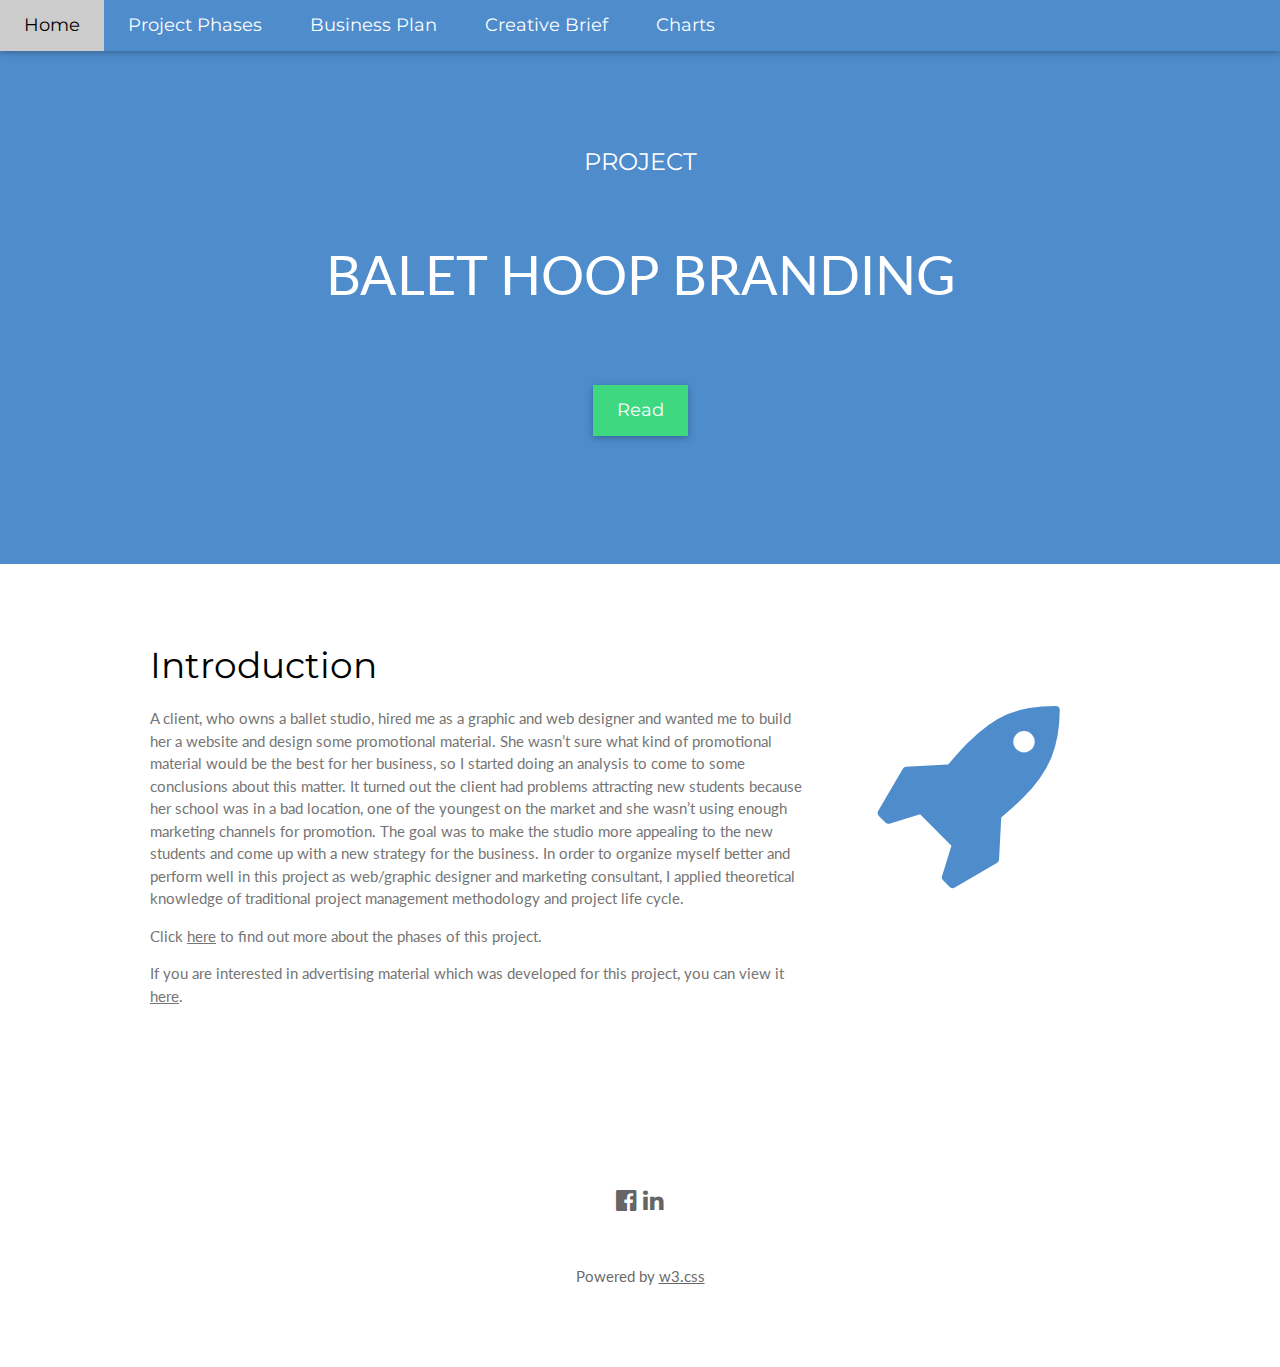
<file: index.html>
<!DOCTYPE html>
<html>
<title>Balet Hoop Branding</title>
<meta charset="UTF-8">
<meta name="viewport" content="width=device-width, initial-scale=1">
<link rel="stylesheet" href="style.css">
<link rel="stylesheet" href="https://fonts.googleapis.com/css?family=Lato">
<link rel="stylesheet" href="https://fonts.googleapis.com/css?family=Montserrat">
<link rel="stylesheet" href="https://cdnjs.cloudflare.com/ajax/libs/font-awesome/4.7.0/css/font-awesome.min.css">
<style>
body,h1,h2,h3,h4,h5,h6 {font-family: "Lato", sans-serif}
.w3-bar,h1,button {font-family: "Montserrat", sans-serif}
.fa-rocket,.fa-coffee {font-size:200px}
</style>
<body>

<!-- Navbar -->
<div class="w3-top">
  <div class="w3-bar w3-red w3-card-2 w3-left-align w3-large">
    <a class="w3-bar-item w3-button w3-hide-medium w3-hide-large w3-right w3-padding-large w3-hover-white w3-large w3-red" href="javascript:void(0);" onclick="myFunction()" title="Toggle Navigation Menu"><i class="fa fa-bars"></i></a>
    <a href="index.html" class="w3-bar-item w3-button w3-padding-large w3-white">Home</a>
    <a href="phases.html" class="w3-bar-item w3-button w3-hide-small w3-padding-large w3-hover-white">Project Phases</a>
    <a href="plan.html" class="w3-bar-item w3-button w3-hide-small w3-padding-large w3-hover-white">Business Plan</a>
    <a href="brief.html" class="w3-bar-item w3-button w3-hide-small w3-padding-large w3-hover-white">Creative Brief</a>
    <a href="charts.html" class="w3-bar-item w3-button w3-hide-small w3-padding-large w3-hover-white">Charts</a>
  </div>

  <!-- Navbar on small screens -->
  <div id="navDemo" class="w3-bar-block w3-white w3-hide w3-hide-large w3-hide-medium w3-large">
    <a href="phases.html" class="w3-bar-item w3-button w3-padding-large">Project Phases</a>
    <a href="plan.html" class="w3-bar-item w3-button w3-padding-large">Business Plan</a>
    <a href="brief.html" class="w3-bar-item w3-button w3-padding-large">Creative Brief</a>
    <a href="charts.html" class="w3-bar-item w3-button w3-padding-large">Charts</a>
  </div>
</div>

<!-- Header -->
<header class="w3-container w3-red w3-center" style="padding:128px 16px">
  <h1 class="w3-margin w3-xlarge">PROJECT</h1>
  <p class="w3-jumbo">BALET HOOP BRANDING</p>
  <a href="#intro" style="text-decoration:none;"><button class="w3-button w3-black w3-padding-large w3-large w3-margin-top">Read</button></a>
</header>

<!-- First Grid -->
<div class="w3-row-padding w3-padding-64 w3-container">
  <div class="w3-content">
    <div class="w3-twothird">
      <h1 id="intro">Introduction</h1>
      
      <p class="w3-text-grey">A client, who owns a ballet studio, hired me as a graphic and web designer and wanted me to build her a website and design some promotional material. She wasn’t sure what kind of promotional material would be the best for her business, so I started doing an analysis to come to some conclusions about this matter. It turned out the client had problems attracting new students because her school was in a bad location, one of the youngest on the market and she wasn’t using enough marketing channels for promotion. The goal was to make the studio more appealing to the new students and come up with a new strategy for the business. In order to organize myself better and perform well in this project as web/graphic designer and marketing consultant, I applied theoretical knowledge of traditional project management methodology and project life cycle.</p>
      <p class="w3-text-grey">Click <a href="phases.html">here</a> to find out more about the phases of this project.</p>
      <p class="w3-text-grey">If you are interested in advertising material which was developed for this project, you can view it <a href="brief.html#material" target="_blank">here</a>.</p>
    </div>

    <div class="w3-third w3-center">
      <i class="fa fa-rocket w3-padding-64 w3-text-red"></i>
    </div>
  </div>
</div>

<!-- Footer -->
<footer class="w3-container w3-padding-64 w3-center w3-opacity">  
  <div class="w3-xlarge w3-padding-32">
    <a href="https://www.facebook.com/mila.iyibilek" target="_blank"><i class="fa fa-facebook-official w3-hover-opacity"></i></a>
    <a href="https://www.linkedin.com/in/mila-iyibilek" target="_blank"><i class="fa fa-linkedin w3-hover-opacity"></i></a>
 </div>
 <p>Powered by <a href="https://www.w3schools.com/w3css/default.asp" target="_blank">w3.css</a></p>
</footer>

<script>
// Used to toggle the menu on small screens when clicking on the menu button
function myFunction() {
    var x = document.getElementById("navDemo");
    if (x.className.indexOf("w3-show") == -1) {
        x.className += " w3-show";
    } else { 
        x.className = x.className.replace(" w3-show", "");
    }
}
</script>

</body>
</html>
</file>
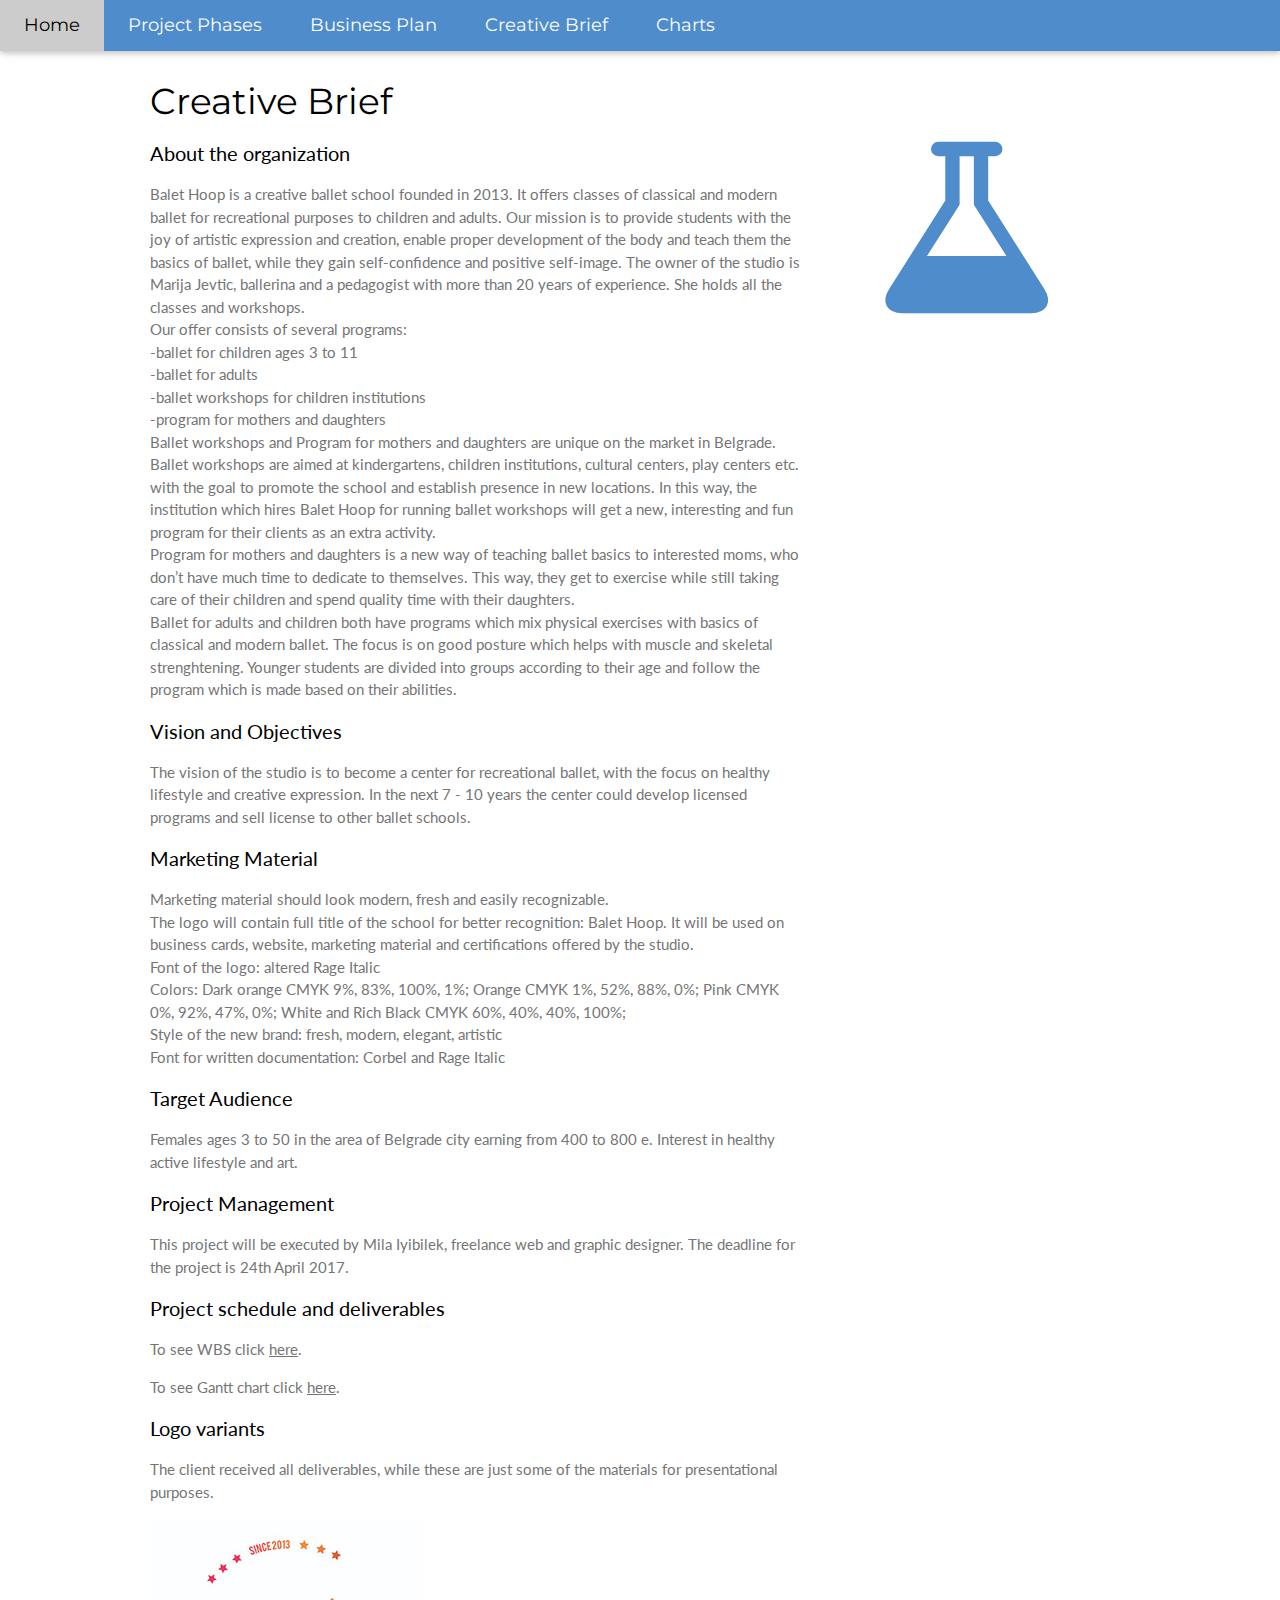
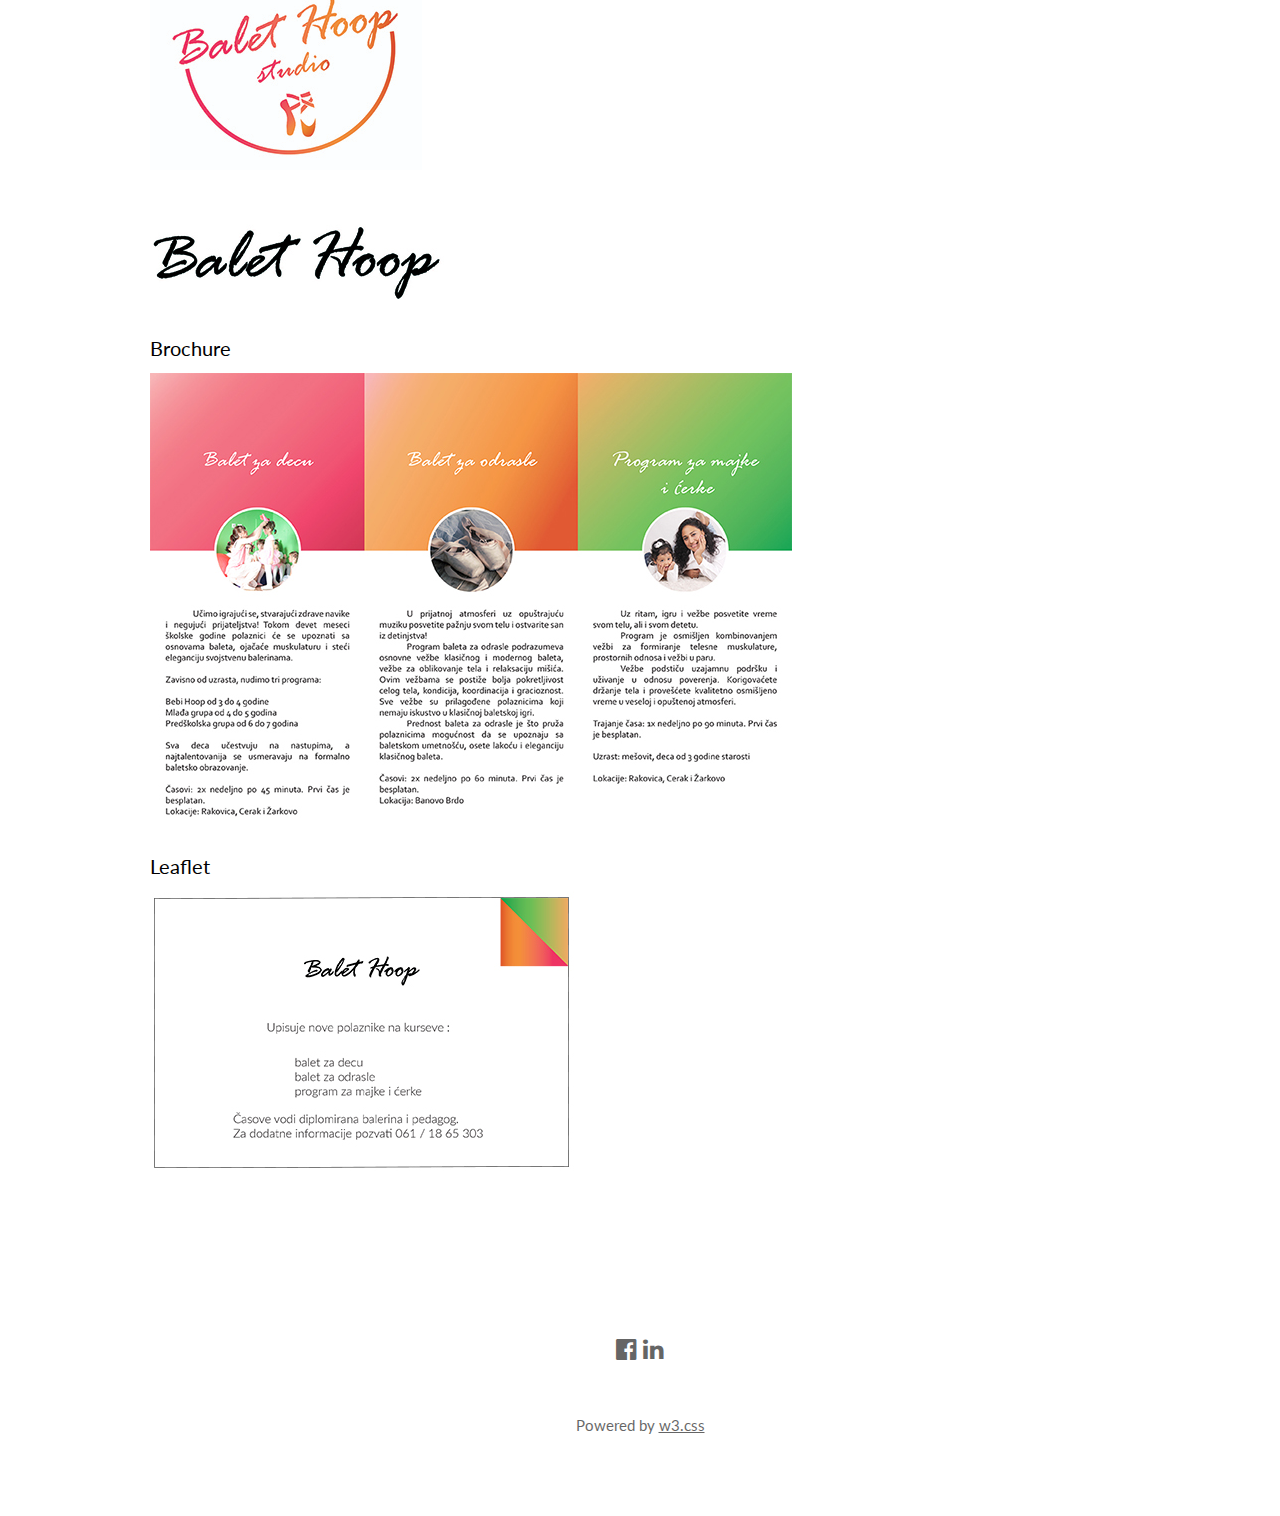
<file: brief.html>
<!DOCTYPE html>
<html>
<title>Project Balet Hoop Branding</title>
<meta charset="UTF-8">
<meta name="viewport" content="width=device-width, initial-scale=1">
<link rel="stylesheet" href="style.css">
<link rel="stylesheet" href="https://fonts.googleapis.com/css?family=Lato">
<link rel="stylesheet" href="https://fonts.googleapis.com/css?family=Montserrat">
<link rel="stylesheet" href="https://cdnjs.cloudflare.com/ajax/libs/font-awesome/4.7.0/css/font-awesome.min.css">
<style>
body,h1,h2,h3,h4,h5,h6 {font-family: "Lato", sans-serif}
.w3-bar,h1,button {font-family: "Montserrat", sans-serif}
.fa-flask {font-size:200px}
</style>
<body>

<!-- Navbar -->
<div class="w3-top">
  <div class="w3-bar w3-red w3-card-2 w3-left-align w3-large">
    <a class="w3-bar-item w3-button w3-hide-medium w3-hide-large w3-right w3-padding-large w3-hover-white w3-large w3-red" href="javascript:void(0);" onclick="myFunction()" title="Toggle Navigation Menu"><i class="fa fa-bars"></i></a>
    <a href="index.html" class="w3-bar-item w3-button w3-padding-large w3-white">Home</a>
    <a href="phases.html" class="w3-bar-item w3-button w3-hide-small w3-padding-large w3-hover-white">Project Phases</a>
    <a href="plan.html" class="w3-bar-item w3-button w3-hide-small w3-padding-large w3-hover-white">Business Plan</a>
    <a href="brief.html" class="w3-bar-item w3-button w3-hide-small w3-padding-large w3-hover-white">Creative Brief</a>
    <a href="charts.html" class="w3-bar-item w3-button w3-hide-small w3-padding-large w3-hover-white">Charts</a>
  </div>

  <!-- Navbar on small screens -->
  <div id="navDemo" class="w3-bar-block w3-white w3-hide w3-hide-large w3-hide-medium w3-large">
    <a href="phases.html" class="w3-bar-item w3-button w3-padding-large">Project Phases</a>
    <a href="plan.html" class="w3-bar-item w3-button w3-padding-large">Business Plan</a>
    <a href="brief.html" class="w3-bar-item w3-button w3-padding-large">Creative Brief</a>
    <a href="charts.html" class="w3-bar-item w3-button w3-padding-large">Charts</a>
  </div>
</div>


<!-- First Grid -->
<div class="w3-row-padding w3-padding-64 w3-container">
  <div class="w3-content">
    <div class="w3-twothird">
      <h1>Creative Brief</h1>

      <h4>About the organization</h4>
      <p class="w3-text-grey">Balet Hoop is a creative ballet school founded in 2013. It offers classes of classical and modern ballet for recreational purposes to children and adults. Our mission is to provide students with the joy of artistic expression and creation, enable proper development of the body and teach them the basics of ballet, while they gain self-confidence and positive self-image. The owner of the studio is Marija Jevtic, ballerina and a pedagogist with more than 20 years of experience. She holds all the classes and workshops.<br>
      Our offer consists of several programs:
      <br>-ballet for children ages 3 to 11
      <br>-ballet for adults
      <br>-ballet workshops for children institutions
      <br>-program for mothers and daughters

      <br>Ballet workshops and Program for mothers and daughters are unique on the market in Belgrade. 

      <br>Ballet workshops are aimed at kindergartens, children institutions, cultural centers, play centers etc. with the goal to promote the school and establish presence in new locations. In this way, the institution which hires Balet Hoop for running ballet workshops will get a new, interesting and fun program for their clients as an extra activity. 
     <br> Program for mothers and daughters is a new way of teaching ballet basics to interested moms, who don’t have much time to dedicate to themselves. This way, they get to exercise while still taking care of their children and spend quality time with their daughters. 
      <br>Ballet for adults and children both have programs which mix physical exercises with basics of classical and modern ballet. The focus is on good posture which helps with muscle and skeletal strenghtening. Younger students are divided into groups according to their age and follow the program which is made based on their abilities. </p>

      <h4>Vision and Objectives</h4>
      <p class="w3-text-grey">The vision of the studio is to become a center for recreational ballet, with the focus on healthy lifestyle and creative expression. In the next 7 - 10 years the center could develop licensed programs and sell license to other ballet schools. </p>
      <h4>Marketing Material</h4>
        <p class="w3-text-grey">Marketing material should look modern, fresh and easily recognizable. 
<br>The logo will contain full title of the school for better recognition: Balet Hoop. It will be used on business cards, website, marketing material and certifications offered by the studio. 
<br>Font of the logo: altered Rage Italic
<br>Colors: Dark orange CMYK 9%, 83%, 100%, 1%; Orange CMYK 1%, 52%, 88%, 0%; Pink CMYK 0%, 92%, 47%, 0%; White and Rich Black CMYK 60%, 40%, 40%, 100%;
<br>Style of the new brand: fresh, modern, elegant, artistic
<br>Font for written documentation: Corbel and Rage Italic
</p>

      <h4>Target Audience</h4>
      <p class="w3-text-grey">Females ages 3 to 50 in the area of Belgrade city earning from 400 to 800 e. Interest in healthy active lifestyle and art.</p>
      <h4>Project Management</h4>
      <p class="w3-text-grey">This project will be executed by Mila Iyibilek, freelance web and graphic designer. The deadline for the project is 24th April 2017.</p>
      <h4>Project schedule and deliverables</h4>

      <p class="w3-text-grey">To see WBS click <a href="charts.html#wbs">here</a>.</p>
      <p class="w3-text-grey">To see Gantt chart click <a href="charts.html#gantt">here</a>.</p>

      <h4 id="material">Logo variants</h4>
      <p class="w3-text-grey">The client received all deliverables, while these are just some of the materials for presentational purposes.</p>
      <img src="img/logohoop.jpg"><br><br><br>
      <img src="img/logohoopblack.jpg">
        <br><br>
      <h4>Brochure</h4>
      <img src="img/trifold brosura, A4_Page_2.jpg">
      <br><br>
      <h4>Leaflet</h4>
      <img src="img/flyer.jpg">


    </div>

    <div class="w3-third w3-center">
      <i class="fa fa-flask w3-padding-64 w3-text-red"></i>
    </div>
  </div>
</div>


<!-- Footer -->
<footer class="w3-container w3-padding-64 w3-center w3-opacity">  
  <div class="w3-xlarge w3-padding-32">
    <a href="https://www.facebook.com/mila.iyibilek" target="_blank"><i class="fa fa-facebook-official w3-hover-opacity"></i></a>
    <a href="https://www.linkedin.com/in/mila-iyibilek" target="_blank"><i class="fa fa-linkedin w3-hover-opacity"></i></a>
 </div>
 <p>Powered by <a href="https://www.w3schools.com/w3css/default.asp" target="_blank">w3.css</a></p>
</footer>

<script>
// Used to toggle the menu on small screens when clicking on the menu button
function myFunction() {
    var x = document.getElementById("navDemo");
    if (x.className.indexOf("w3-show") == -1) {
        x.className += " w3-show";
    } else { 
        x.className = x.className.replace(" w3-show", "");
    }
}
</script>

</body>
</html>
</file>
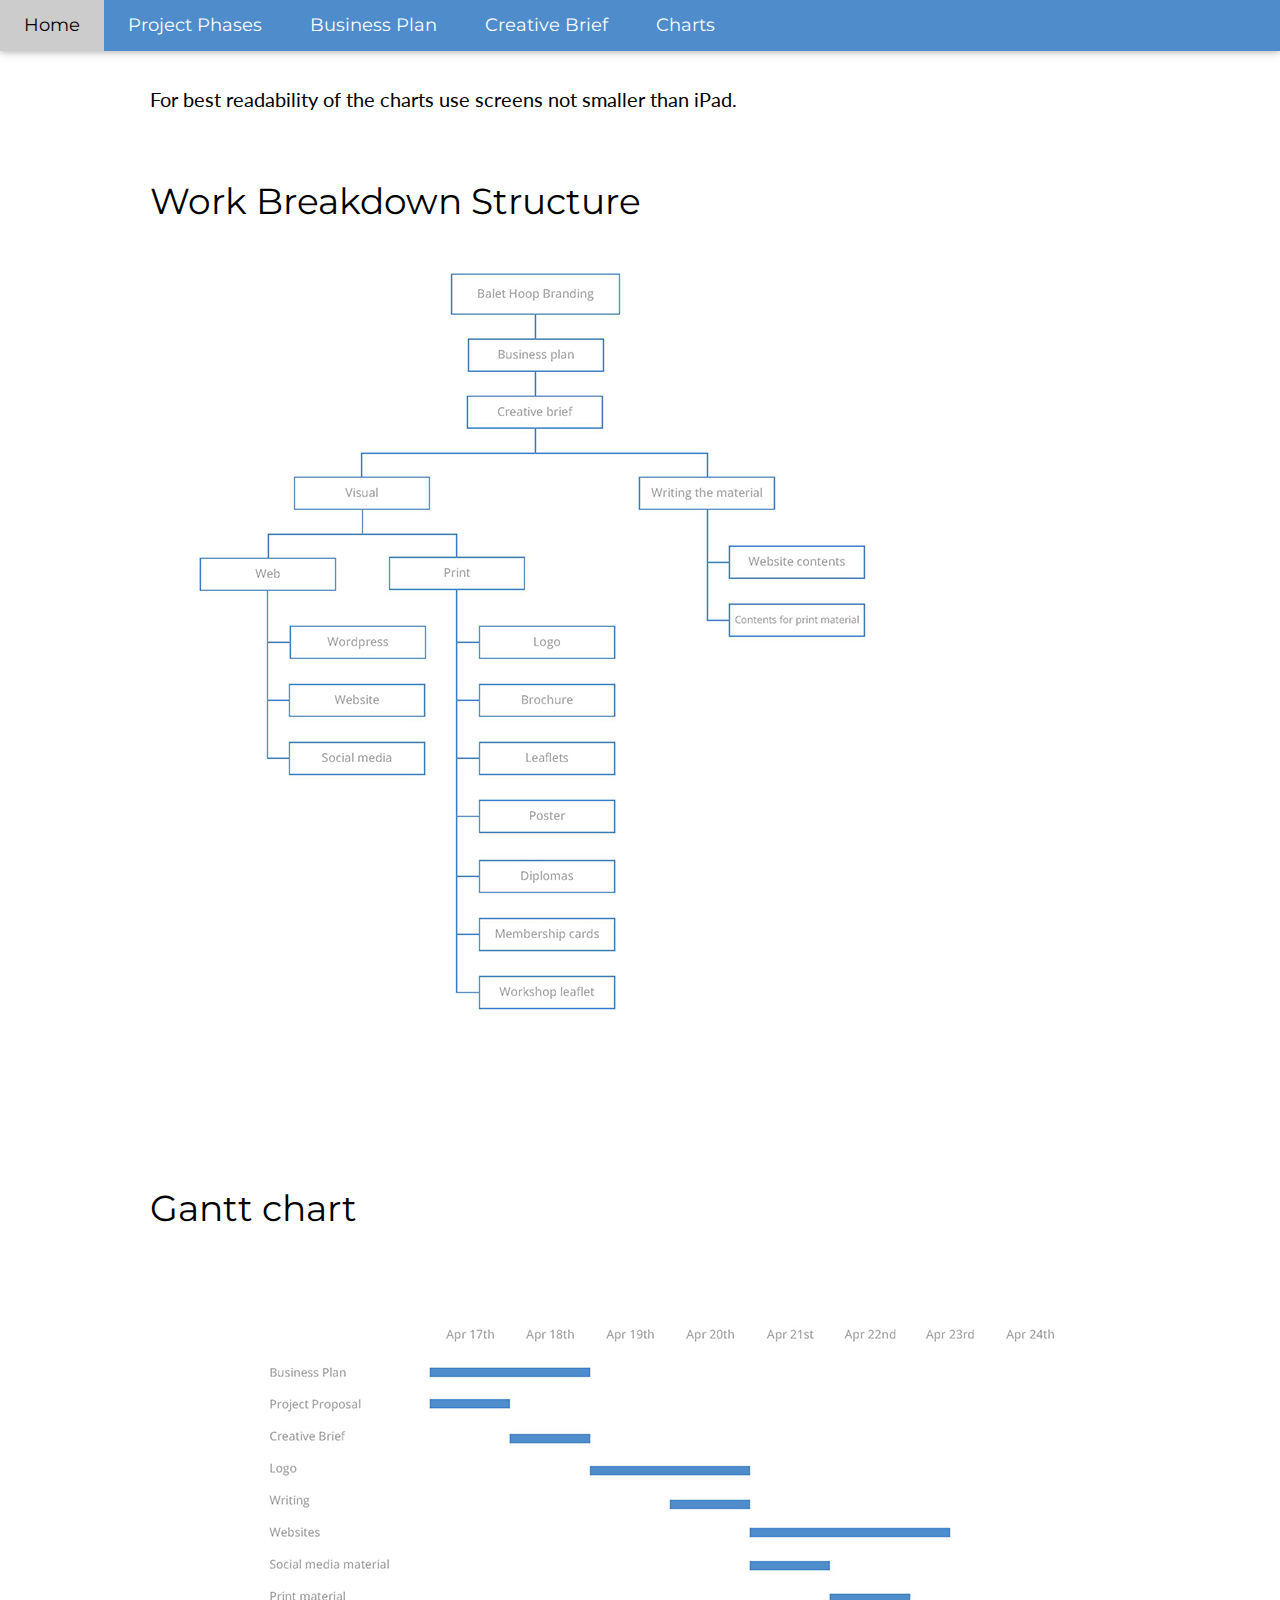
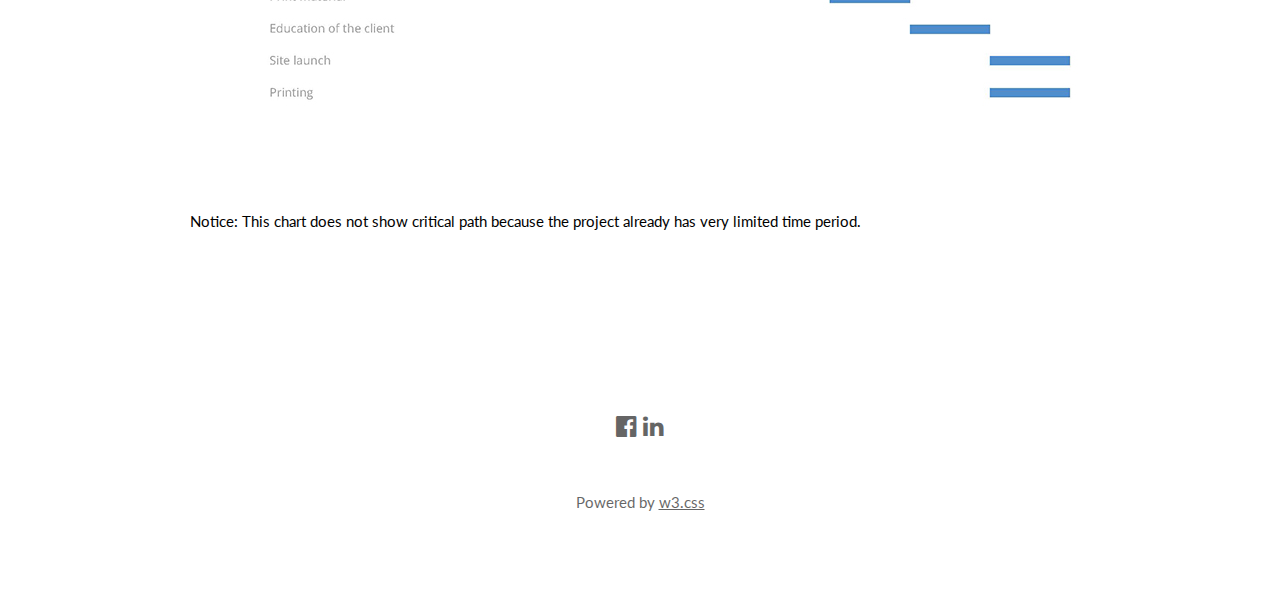
<file: charts.html>
<!DOCTYPE html>
<html>
<title>Project Balet Hoop Branding</title>
<meta charset="UTF-8">
<meta name="viewport" content="width=device-width, initial-scale=1">
<link rel="stylesheet" href="style.css">
<link rel="stylesheet" href="https://fonts.googleapis.com/css?family=Lato">
<link rel="stylesheet" href="https://fonts.googleapis.com/css?family=Montserrat">
<link rel="stylesheet" href="https://cdnjs.cloudflare.com/ajax/libs/font-awesome/4.7.0/css/font-awesome.min.css">
<style>
body,h1,h2,h3,h4,h5,h6 {font-family: "Lato", sans-serif}
.w3-bar,h1,button {font-family: "Montserrat", sans-serif}
.fa-anchor,.fa-coffee {font-size:200px}
</style>
<body>

<!-- Navbar -->
<div class="w3-top">
  <div class="w3-bar w3-red w3-card-2 w3-left-align w3-large">
    <a class="w3-bar-item w3-button w3-hide-medium w3-hide-large w3-right w3-padding-large w3-hover-white w3-large w3-red" href="javascript:void(0);" onclick="myFunction()" title="Toggle Navigation Menu"><i class="fa fa-bars"></i></a>
    <a href="index.html" class="w3-bar-item w3-button w3-padding-large w3-white">Home</a>
    <a href="phases.html" class="w3-bar-item w3-button w3-hide-small w3-padding-large w3-hover-white">Project Phases</a>
    <a href="plan.html" class="w3-bar-item w3-button w3-hide-small w3-padding-large w3-hover-white">Business Plan</a>
    <a href="brief.html" class="w3-bar-item w3-button w3-hide-small w3-padding-large w3-hover-white">Creative Brief</a>
    <a href="charts.html" class="w3-bar-item w3-button w3-hide-small w3-padding-large w3-hover-white">Charts</a>
  </div>

  <!-- Navbar on small screens -->
  <div id="navDemo" class="w3-bar-block w3-white w3-hide w3-hide-large w3-hide-medium w3-large">
    <a href="phases.html" class="w3-bar-item w3-button w3-padding-large">Project Phases</a>
    <a href="plan.html" class="w3-bar-item w3-button w3-padding-large">Business Plan</a>
    <a href="brief.html" class="w3-bar-item w3-button w3-padding-large">Creative Brief</a>
    <a href="charts.html" class="w3-bar-item w3-button w3-padding-large">Charts</a>
  </div>
</div>


<!-- First Grid -->
<div class="w3-row-padding w3-padding-64 w3-container">
  <div class="w3-content">
    <div>
      <h4 style="margin-bottom: 60px; margin-top:20px;">For best readability of the charts use screens not smaller than iPad.</h4>
      <h1 id="wbs">Work Breakdown Structure</h1>
      <img src="img/wbs.jpg" alt="work breakdown structure">
      
    </div>

  </div>
</div>

<!-- Second Grid -->
<div class="w3-row-padding w3-padding-64 w3-container">
  <div class="w3-content">
    <div>
      <h1 id="gantt">Gantt chart</h1>
      <figure>
        <img src="img/gantt.jpg" alt="gantt chart">
        <figcaption>Notice: This chart does not show critical path because the project already has very limited time period.</figcaption>
      </figure>

    </div>

  
  </div>
</div>

<!-- Footer -->
<footer class="w3-container w3-padding-64 w3-center w3-opacity">  
  <div class="w3-xlarge w3-padding-32">
    <a href="https://www.facebook.com/mila.iyibilek" target="_blank"><i class="fa fa-facebook-official w3-hover-opacity"></i></a>
    <a href="https://www.linkedin.com/in/mila-iyibilek" target="_blank"><i class="fa fa-linkedin w3-hover-opacity"></i></a>
 </div>
 <p>Powered by <a href="https://www.w3schools.com/w3css/default.asp" target="_blank">w3.css</a></p>
</footer>

<script>
// Used to toggle the menu on small screens when clicking on the menu button
function myFunction() {
    var x = document.getElementById("navDemo");
    if (x.className.indexOf("w3-show") == -1) {
        x.className += " w3-show";
    } else { 
        x.className = x.className.replace(" w3-show", "");
    }
}
</script>

</body>
</html>
</file>
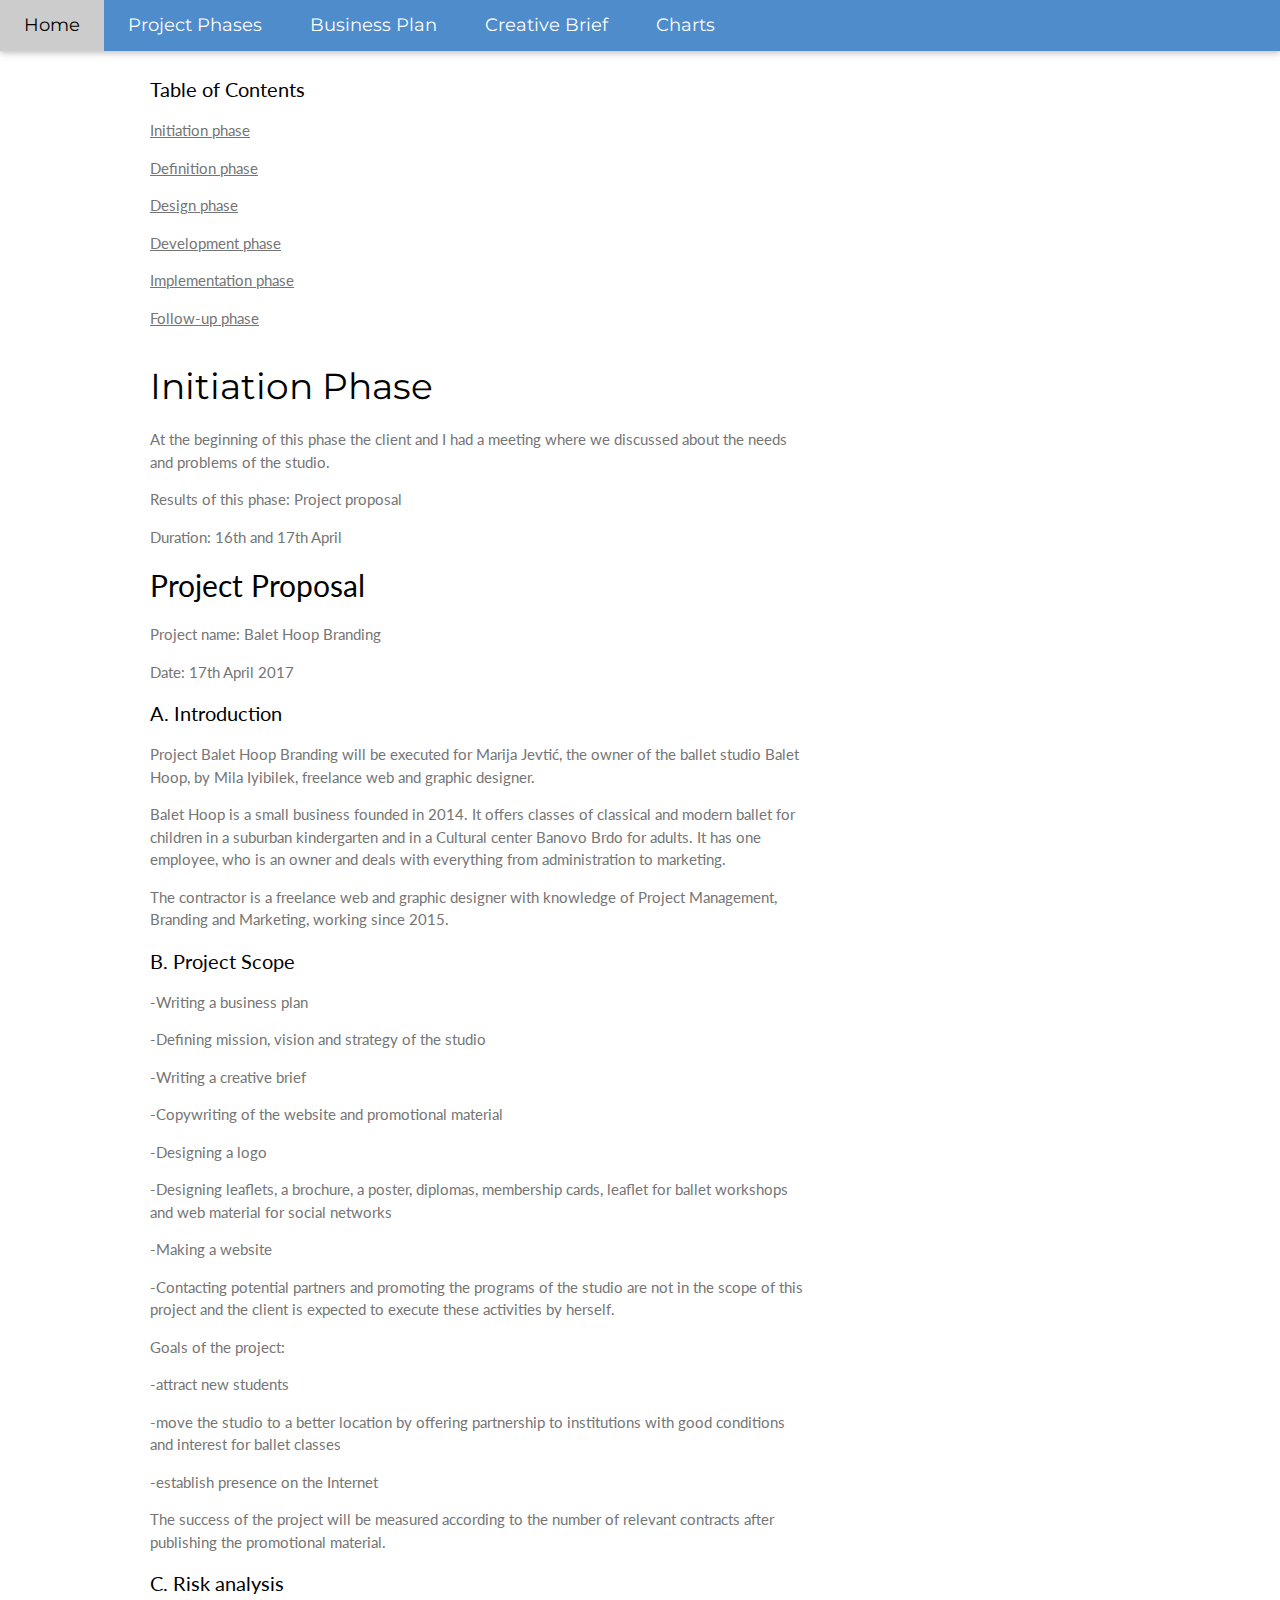
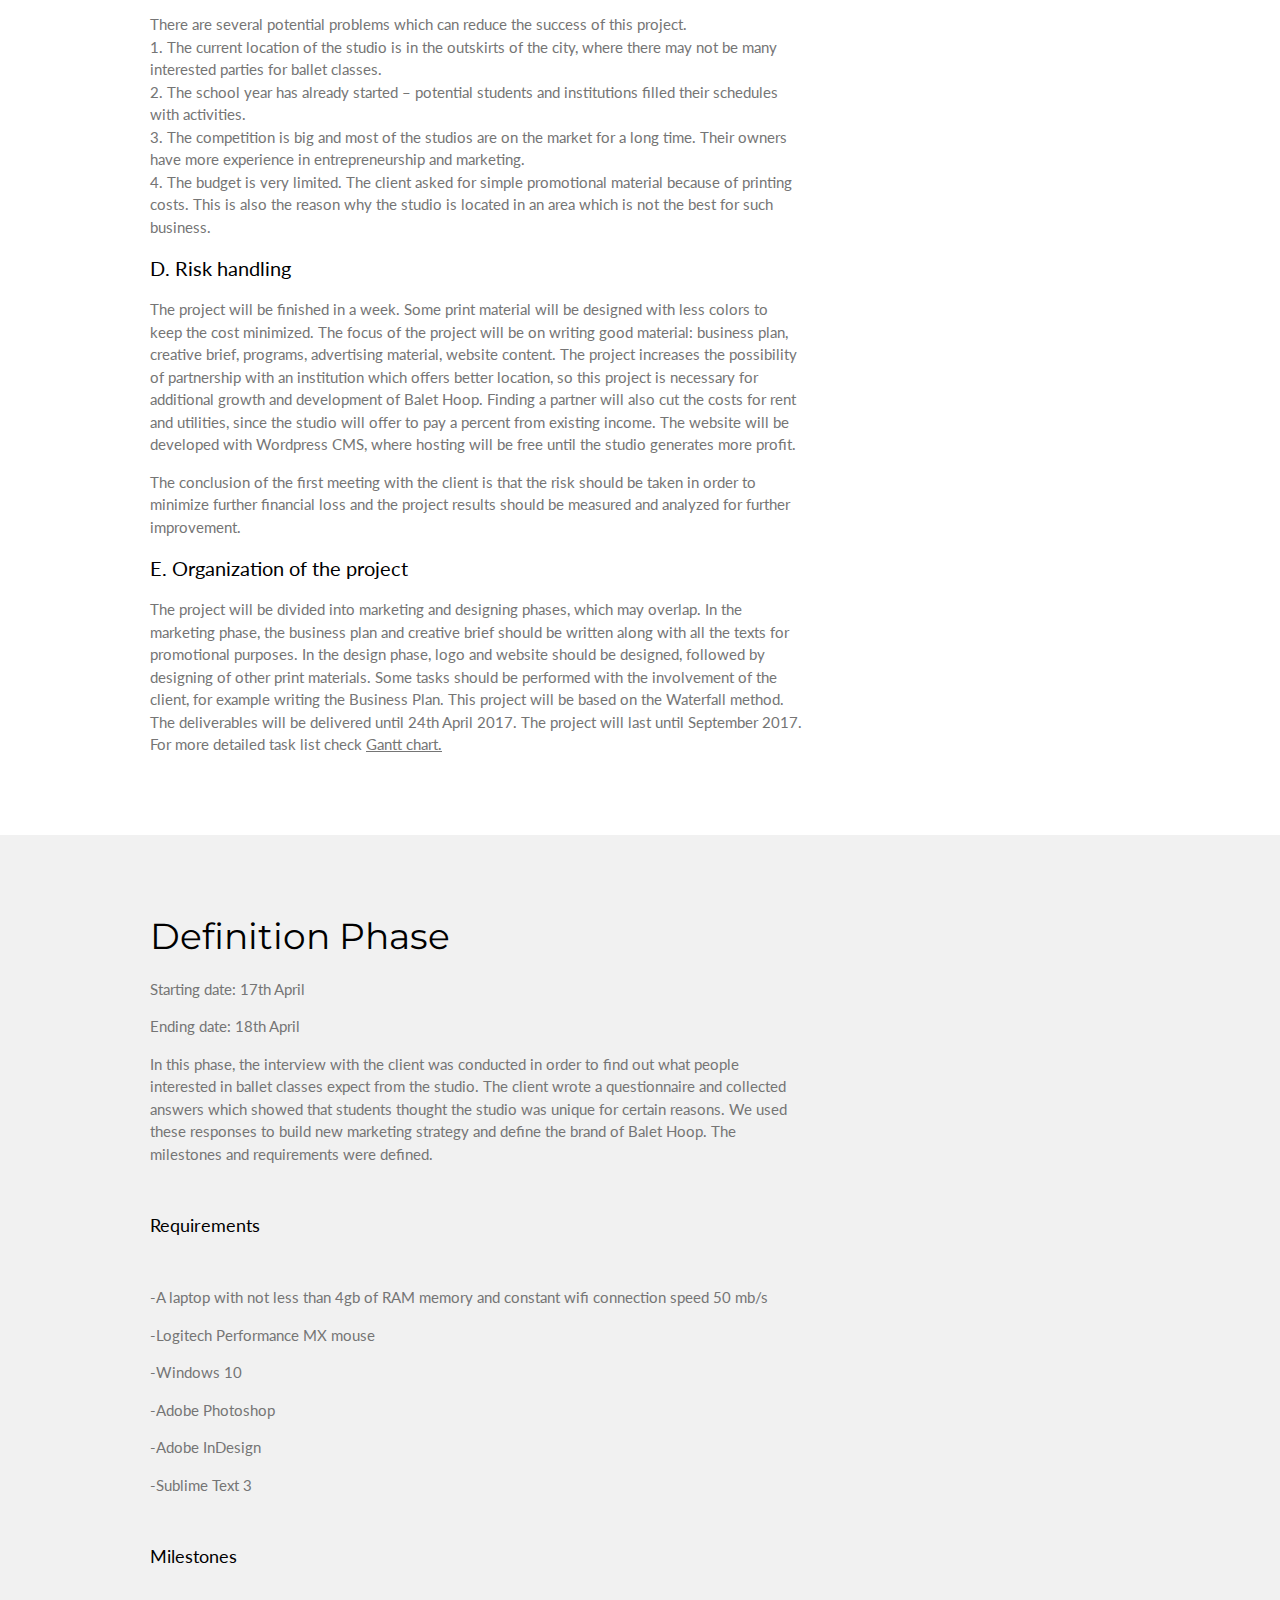
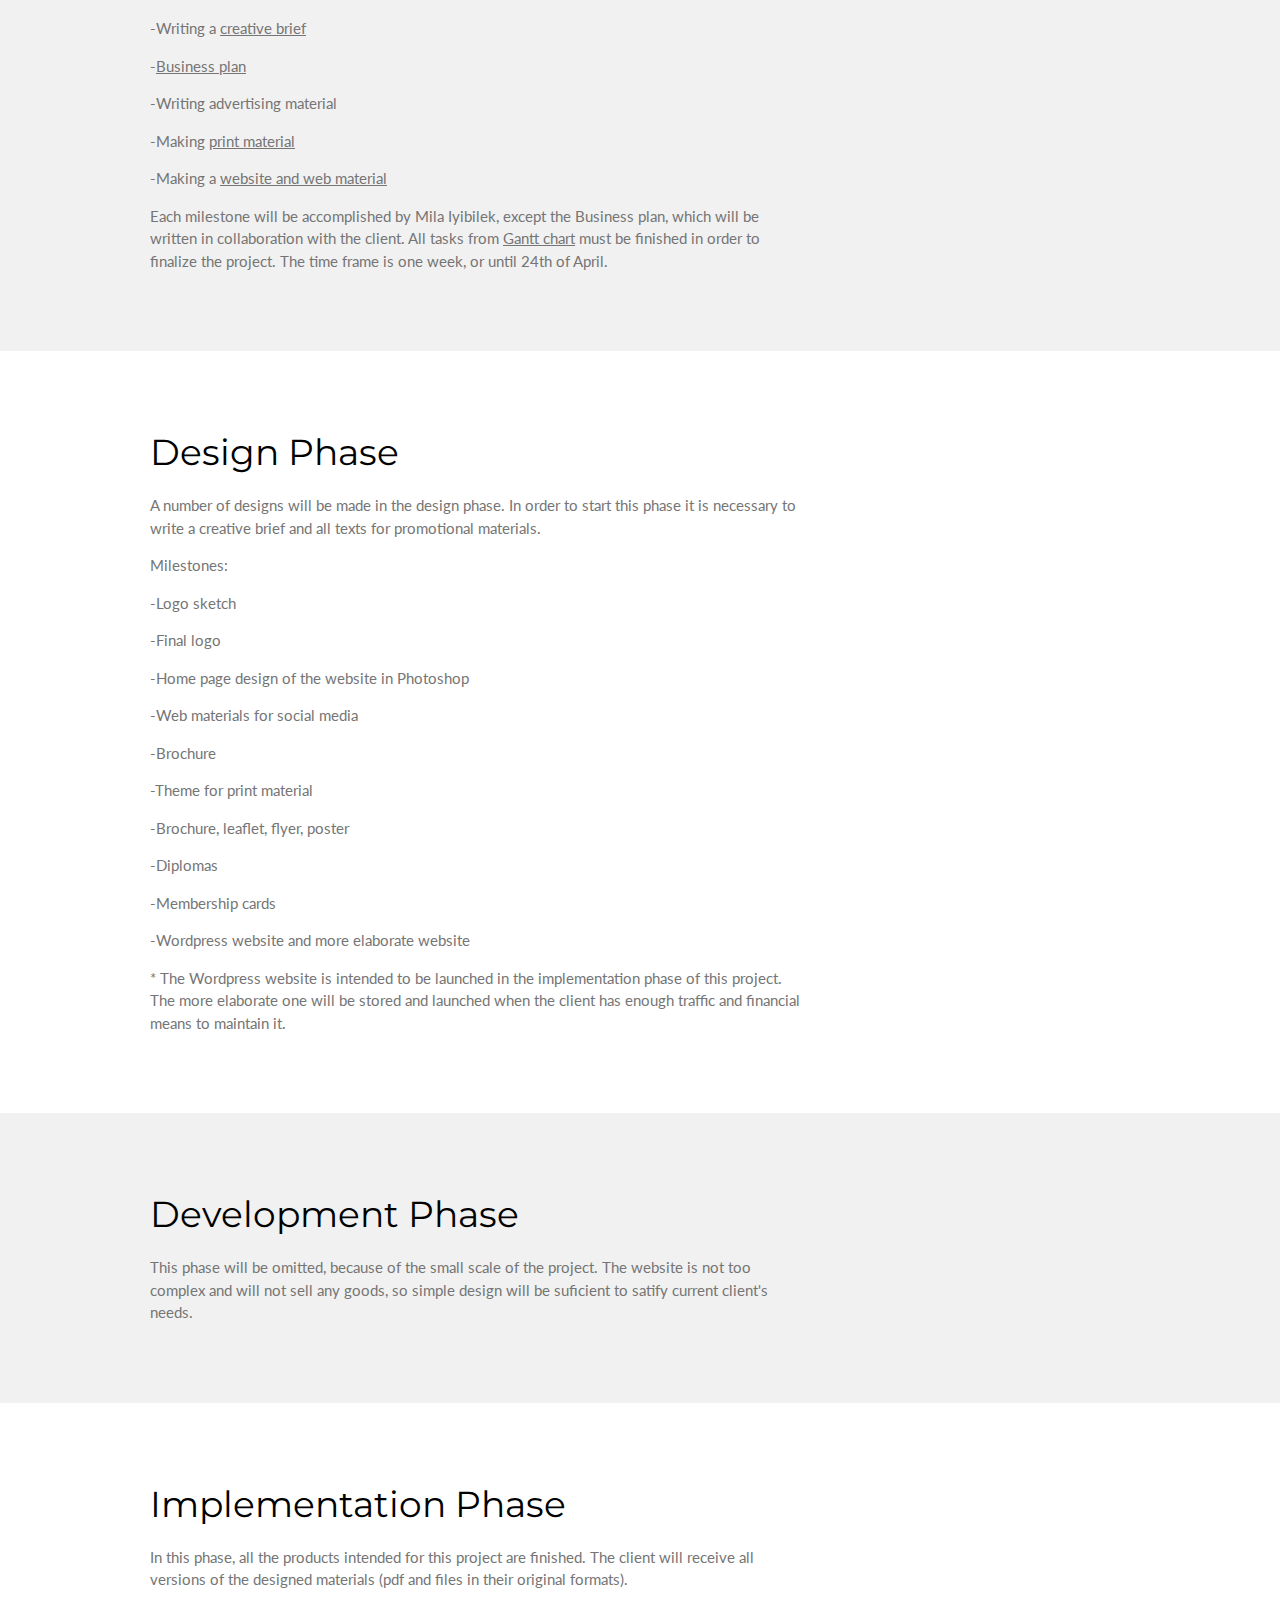
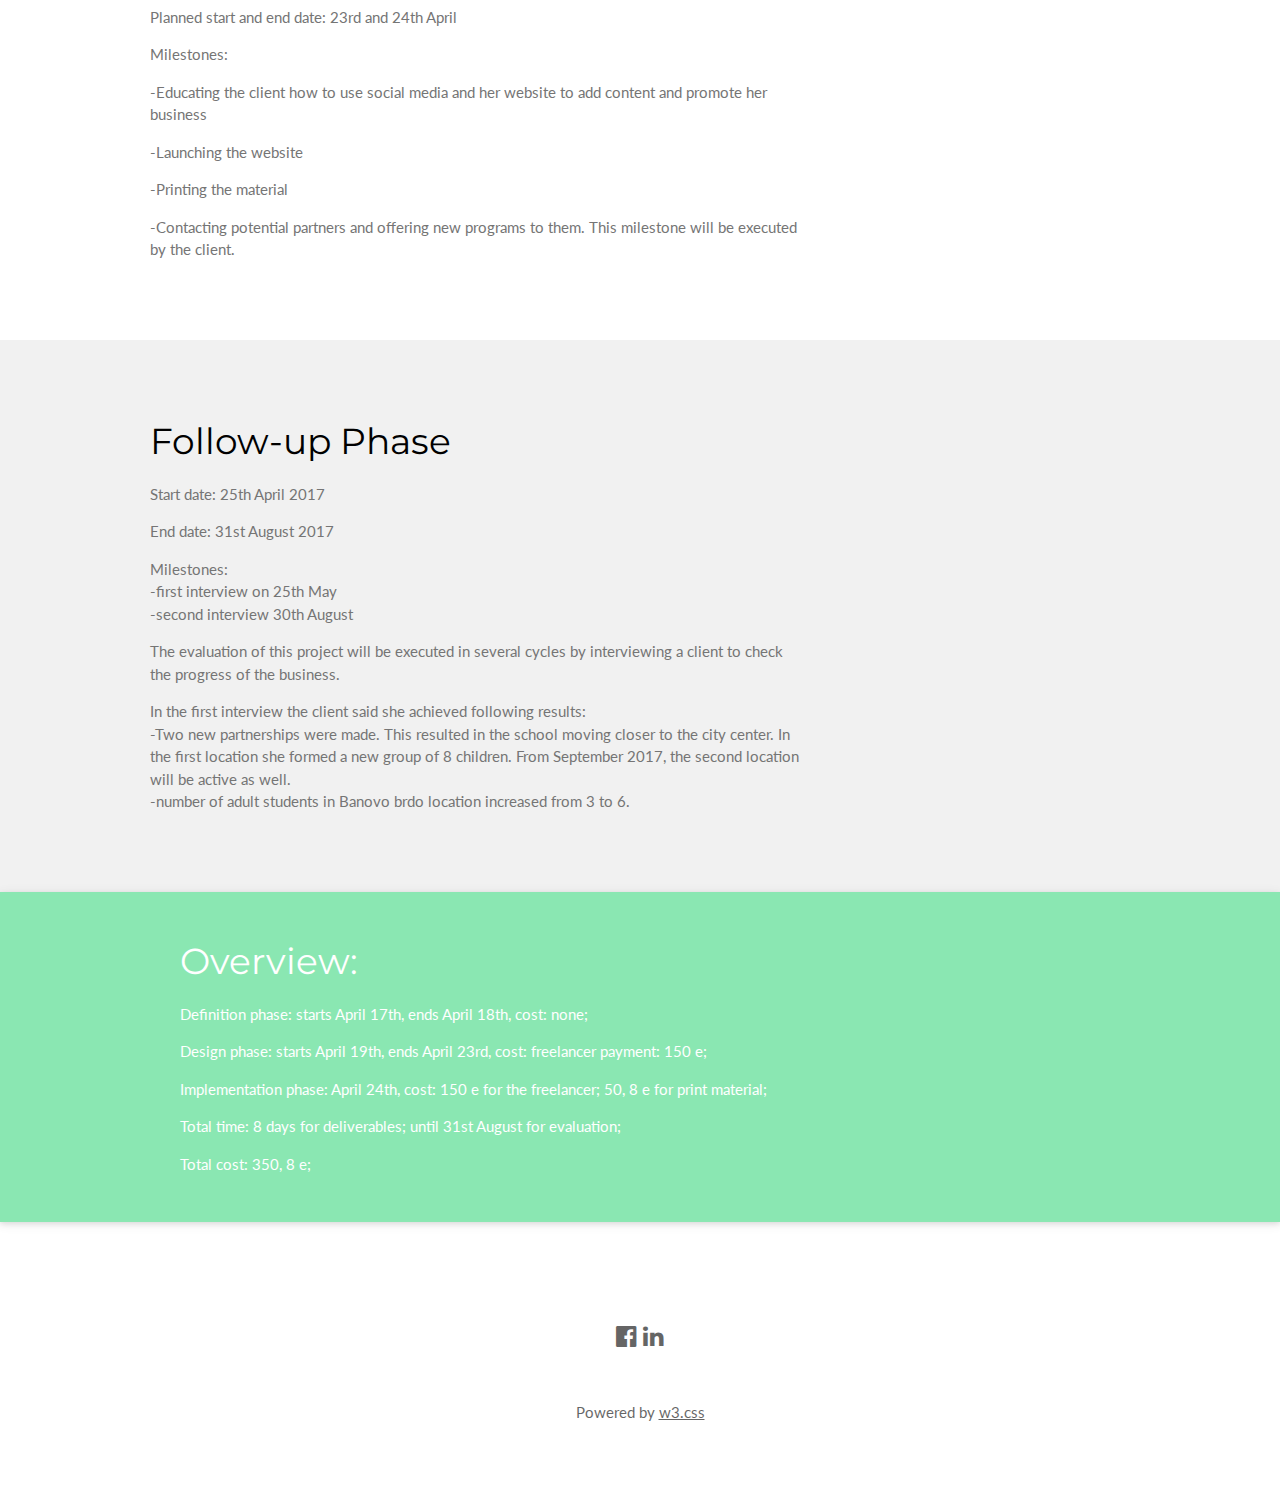
<file: phases.html>
<!DOCTYPE html>
<html>
<title>Balet Hoop Branding</title>
<meta charset="UTF-8">
<meta name="viewport" content="width=device-width, initial-scale=1">
<link rel="stylesheet" href="style.css">
<link rel="stylesheet" href="https://fonts.googleapis.com/css?family=Lato">
<link rel="stylesheet" href="https://fonts.googleapis.com/css?family=Montserrat">
<link rel="stylesheet" href="https://cdnjs.cloudflare.com/ajax/libs/font-awesome/4.7.0/css/font-awesome.min.css">
<style>
body,h1,h2,h3,h4,h5,h6 {font-family: "Lato", sans-serif}
.w3-bar,h1,button {font-family: "Montserrat", sans-serif}
</style>
<body>

<!-- Navbar -->
<div class="w3-top">
  <div class="w3-bar w3-red w3-card-2 w3-left-align w3-large">
    <a class="w3-bar-item w3-button w3-hide-medium w3-hide-large w3-right w3-padding-large w3-hover-white w3-large w3-red" href="javascript:void(0);" onclick="myFunction()" title="Toggle Navigation Menu"><i class="fa fa-bars"></i></a>
    <a href="index.html" class="w3-bar-item w3-button w3-padding-large w3-white">Home</a>
    <a href="phases.html" class="w3-bar-item w3-button w3-hide-small w3-padding-large w3-hover-white">Project Phases</a>
    <a href="plan.html" class="w3-bar-item w3-button w3-hide-small w3-padding-large w3-hover-white">Business Plan</a>
    <a href="brief.html" class="w3-bar-item w3-button w3-hide-small w3-padding-large w3-hover-white">Creative Brief</a>
    <a href="charts.html" class="w3-bar-item w3-button w3-hide-small w3-padding-large w3-hover-white">Charts</a>
  </div>

  <!-- Navbar on small screens -->
  <div id="navDemo" class="w3-bar-block w3-white w3-hide w3-hide-large w3-hide-medium w3-large">
    <a href="phases.html" class="w3-bar-item w3-button w3-padding-large">Project Phases</a>
    <a href="plan.html" class="w3-bar-item w3-button w3-padding-large">Business Plan</a>
    <a href="brief.html" class="w3-bar-item w3-button w3-padding-large">Creative Brief</a>
    <a href="charts.html" class="w3-bar-item w3-button w3-padding-large">Charts</a>
  </div>
</div>

<!-- First Grid -->
<div class="w3-row-padding w3-padding-64 w3-container">
  <div class="w3-content">
    <div class="w3-twothird">
      <div style='margin-bottom:30px;'>
        <h4>Table of Contents</h4>
        <p class="w3-text-grey"><a href="#init">Initiation phase</a></p>
        <p class="w3-text-grey"><a href="#def">Definition phase</a></p>
        <p class="w3-text-grey"><a href="#design">Design phase</a></p>
        <p class="w3-text-grey"><a href="#dev">Development phase</a></p>
        <p class="w3-text-grey"><a href="#impl">Implementation phase</a></p>
        <p class="w3-text-grey"><a href="#follow">Follow-up phase</a></p>
      </div>


      <h1 id="init">Initiation Phase</h1>
      
      <p class="w3-text-grey">At the beginning of this phase the client and I had a meeting where we discussed about the needs and problems of the studio.</p>
      <p class="w3-text-grey">Results of this phase: Project proposal</p>
      <p class="w3-text-grey">Duration: 16th and 17th April</p>

      <h2 id="proposal">Project Proposal</h2>
      <p class="w3-text-grey">Project name: Balet Hoop Branding</p>
      <p class="w3-text-grey">Date: 17th April 2017</p>
      <h4>A. Introduction</h4>
      <p class="w3-text-grey">Project Balet Hoop Branding will be executed for Marija Jevtić, the owner of the ballet studio Balet Hoop, by Mila Iyibilek, freelance web and graphic designer.</p>
      <p class="w3-text-grey">Balet Hoop is a small business founded in 2014. It offers classes of classical and modern ballet for children in a suburban kindergarten and in a Cultural center Banovo Brdo for adults. It has one employee, who is an owner and deals with everything from administration to marketing.</p>
      <p class="w3-text-grey">The contractor is a freelance web and graphic designer with knowledge of Project Management, Branding and Marketing, working since 2015.</p>
      <h4>B. Project Scope</h4>
      <p class="w3-text-grey">-Writing a business plan</p>
      <p class="w3-text-grey">-Defining mission, vision and strategy of the studio </p>
      <p class="w3-text-grey">-Writing a creative brief</p>
      <p class="w3-text-grey">-Copywriting of the website and promotional material</p>
      <p class="w3-text-grey">-Designing a logo</p>
      <p class="w3-text-grey">-Designing leaflets, a brochure, a poster, diplomas, membership cards, leaflet for ballet workshops and web material for social networks</p>
      <p class="w3-text-grey">-Making a website</p>
      <p class="w3-text-grey">-Contacting potential partners and promoting the programs of the studio are not in the scope of this project and the client is expected to execute these activities by herself.</p>

      <p class="w3-text-grey">Goals of the project:
        <p class="w3-text-grey">-attract new students</p>
        <p class="w3-text-grey">-move the studio to a better location by offering partnership to institutions with good conditions and interest for ballet classes</p>
        <p class="w3-text-grey">-establish presence on the Internet</p>
         <p class="w3-text-grey">The success of the project will be measured according to the number of relevant contracts after publishing the promotional material.</p>

      <h4>C. Risk analysis</h4>
      <p class="w3-text-grey">There are several potential problems which can reduce the success of this project. </br>
      1. The current location of the studio is in the outskirts of the city, where there may not be many interested parties for ballet classes. </br>
      2. The school year has already started – potential students and institutions filled their schedules with activities.</br>
      3. The competition is big and most of the studios are on the market for a long time. Their owners have more experience in entrepreneurship and marketing. </br>
      4. The budget is very limited. The client asked for simple promotional material because of printing costs. This is also the reason why the studio is located in an area which is not the best for such business.</br>

      <h4>D. Risk handling</h4>
      <p class="w3-text-grey">The project will be finished in a week. Some print material will be designed with less colors to keep the cost minimized. The focus of the project will be on writing good material: business plan, creative brief, programs, advertising material, website content. The project increases the possibility of partnership with an institution which offers better location, so this project is necessary for additional growth and development of Balet Hoop. Finding a partner will also cut the costs for rent and utilities, since the studio will offer to pay a percent from existing income. The website will be developed with Wordpress CMS, where hosting will be free until the studio generates more profit.</p>

      <p class="w3-text-grey">The conclusion of the first meeting with the client is that the risk should be taken in order to minimize further financial loss and the project results should be measured and analyzed for further improvement.</p>

      <h4>E. Organization of the project</h4>
      <p class="w3-text-grey">The project will be divided into marketing and designing phases, which may overlap. In the marketing phase, the business plan and creative brief should be written along with all the texts for promotional purposes. In the design phase, logo and website should be designed, followed by designing of other print materials. Some tasks should be performed with the involvement of the client, for example writing the Business Plan. This project will be based on the Waterfall method. The deliverables will be delivered until 24th April 2017. The project will last until September 2017. For more detailed task list check <a href="charts.html#gantt" target="_blank">Gantt chart.</a></p>


    </div>

    <div class="w3-third w3-center">
    </div>
  </div>
</div>

<!-- Second Grid -->
<div class="w3-row-padding w3-light-grey w3-padding-64 w3-container">
  <div class="w3-content">
    <div class="w3-third w3-center">
    
    </div>

    <div class="w3-twothird">
      <h1 id="def">Definition Phase</h1>
      <p class="w3-text-grey">Starting date: 17th April</p>
      <p class="w3-text-grey">Ending date: 18th April</p>

      <p class="w3-text-grey">In this phase, the interview with the client was conducted in order to find out what people interested in ballet classes expect from the studio. The client wrote a questionnaire and collected answers which showed that students thought the studio was unique for certain reasons. We used these responses to build new marketing strategy and define the brand of Balet Hoop. The milestones and requirements were defined.</p> 

      <h5 class="w3-padding-32">Requirements</h5>

      <p class="w3-text-grey">-A laptop with not less than 4gb of RAM memory and constant wifi connection speed 50 mb/s</p>
      <p class="w3-text-grey">-Logitech Performance MX mouse</p>
      <p class="w3-text-grey">-Windows 10</p>
      <p class="w3-text-grey">-Adobe Photoshop</p>
      <p class="w3-text-grey">-Adobe InDesign</p>
      <p class="w3-text-grey">-Sublime Text 3</p>
      
        <h5 class="w3-padding-32">Milestones</h5>

      <p class="w3-text-grey">-Writing a <a href="brief.html">creative brief</a></p>
      <p class="w3-text-grey">-<a href="plan.html">Business plan</a></p>
      <p class="w3-text-grey">-Writing advertising material</p>
      <p class="w3-text-grey">-Making <a href="brief.html#material">print material</a></p>
      <p class="w3-text-grey">-Making a <a href="brief.html#material">website and web material</a></p>

      <p class="w3-text-grey">Each milestone will be accomplished by Mila Iyibilek, except the Business plan, which will be written in collaboration with the client. All tasks from <a href="charts.html#gantt">Gantt chart</a> must be finished in order to finalize the project. The time frame is one week, or until 24th of April.</p>
    </div>
  </div>
</div>

<!-- Third Grid -->
<div class="w3-row-padding w3-padding-64 w3-container">
  <div class="w3-content">
    <div class="w3-twothird">
      <h1 id="design">Design Phase</h1>
      
      <p class="w3-text-grey">A number of designs will be made in the design phase. In order to start this phase it is necessary to write a creative brief and all texts for promotional materials.</p>
      <p class="w3-text-grey">Milestones:</p>
            <p class="w3-text-grey">-Logo sketch</p>
            <p class="w3-text-grey">-Final logo</p>
            <p class="w3-text-grey">-Home page design of the website in Photoshop</p>
            <p class="w3-text-grey">-Web materials for social media</p>
            <p class="w3-text-grey">-Brochure</p>
            <p class="w3-text-grey">-Theme for print material</p>
            <p class="w3-text-grey">-Brochure, leaflet, flyer, poster</p>
            <p class="w3-text-grey">-Diplomas</p>
            <p class="w3-text-grey">-Membership cards</p>
            <p class="w3-text-grey">-Wordpress website and more elaborate website</p>
            <p class="w3-text-grey">* The Wordpress website is intended to be launched in the implementation phase of this project. 
              The more elaborate one will be stored and launched when the client has enough traffic and financial means to maintain it.</p>
    </div>

    <div class="w3-third w3-center">
    </div>
  </div>
</div>

<!-- Fourth Grid -->
<div class="w3-row-padding w3-light-grey w3-padding-64 w3-container">
  <div class="w3-content">
    <div class="w3-third w3-center">
    
    </div>

    <div class="w3-twothird">
      <h1 id="dev">Development Phase</h1>

      <p class="w3-text-grey">This phase will be omitted, because of the small scale of the project. The website is not too complex and will not sell any goods, so simple design will be suficient to satify current client's needs.</p>
    </div>
  </div>
</div>

<!-- 5th Grid -->
<div class="w3-row-padding w3-padding-64 w3-container">
  <div class="w3-content">
    <div class="w3-twothird">
      <h1 id="impl">Implementation Phase</h1>
      
      <p class="w3-text-grey">In this phase, all the products intended for this project are finished. The client will receive all versions of the designed materials (pdf and files in their original formats).</p>
      <p class="w3-text-grey">Planned start and end date: 23rd and 24th April</p>

      <p class="w3-text-grey">Milestones:</p>
            <p class="w3-text-grey">-Educating the client how to use social media and her website to add content and promote her business</p>
            <p class="w3-text-grey">-Launching the website</p>
            <p class="w3-text-grey">-Printing the material</p>
            <p class="w3-text-grey">-Contacting potential partners and offering new programs to them. This milestone will be executed by the client.</p>


    </div>

    <div class="w3-third w3-center">
    </div>
  </div>
</div>

<!-- 6th Grid -->
<div class="w3-row-padding w3-light-grey w3-padding-64 w3-container">
  <div class="w3-content">
    <div class="w3-third w3-center">
    
    </div>

    <div class="w3-twothird">
      <h1 id="follow">Follow-up Phase</h1>
      <p class="w3-text-grey">Start date: 25th April 2017</p>
      <p class="w3-text-grey">End date: 31st August 2017</p>
       <p class="w3-text-grey">Milestones: <br>-first interview on 25th May<br>-second interview 30th August</p>
      <p class="w3-text-grey">The evaluation of this project will be executed in several cycles by interviewing a client to check the progress of the business.</p>
      <p class="w3-text-grey">In the first interview the client said she achieved following results: <br>-Two new partnerships were made. This resulted in the school moving closer to the city center. In the first location she formed a new group of 8 children. From September 2017, the second location will be active as well.<br>-number of adult students in Banovo brdo location increased from 3 to 6.
      </p>


    </div>
  </div>
</div>
<!--Overview-->
<div class="w3-container w3-black w3-opacity w3-padding-32" style="padding-left:180px;">
    <h1>Overview:</h1>
    <p style="color:white;">Definition phase: starts April 17th, ends April 18th, cost: none;</p>
    <p style="color:white;">Design phase: starts April 19th, ends April 23rd, cost: freelancer payment: 150 e;</p>
    <p style="color:white;">Implementation phase: April 24th, cost: 150 e for the freelancer; 50, 8 e for print material;</p>
    <p style="color:white;">Total time: 8 days for deliverables; until 31st August for evaluation;</p>
    <p style="color:white;">Total cost: 350, 8 e; </p>
</div>

<!-- Footer -->
<footer class="w3-container w3-padding-64 w3-center w3-opacity">  
  <div class="w3-xlarge w3-padding-32">
    <a href="https://www.facebook.com/mila.iyibilek" target="_blank"><i class="fa fa-facebook-official w3-hover-opacity"></i></a>
    <a href="https://www.linkedin.com/in/mila-iyibilek" target="_blank"><i class="fa fa-linkedin w3-hover-opacity"></i></a>
 </div>
 <p>Powered by <a href="https://www.w3schools.com/w3css/default.asp" target="_blank">w3.css</a></p>
</footer>

<script>
// Used to toggle the menu on small screens when clicking on the menu button
function myFunction() {
    var x = document.getElementById("navDemo");
    if (x.className.indexOf("w3-show") == -1) {
        x.className += " w3-show";
    } else { 
        x.className = x.className.replace(" w3-show", "");
    }
}
</script>

</body>
</html>
</file>
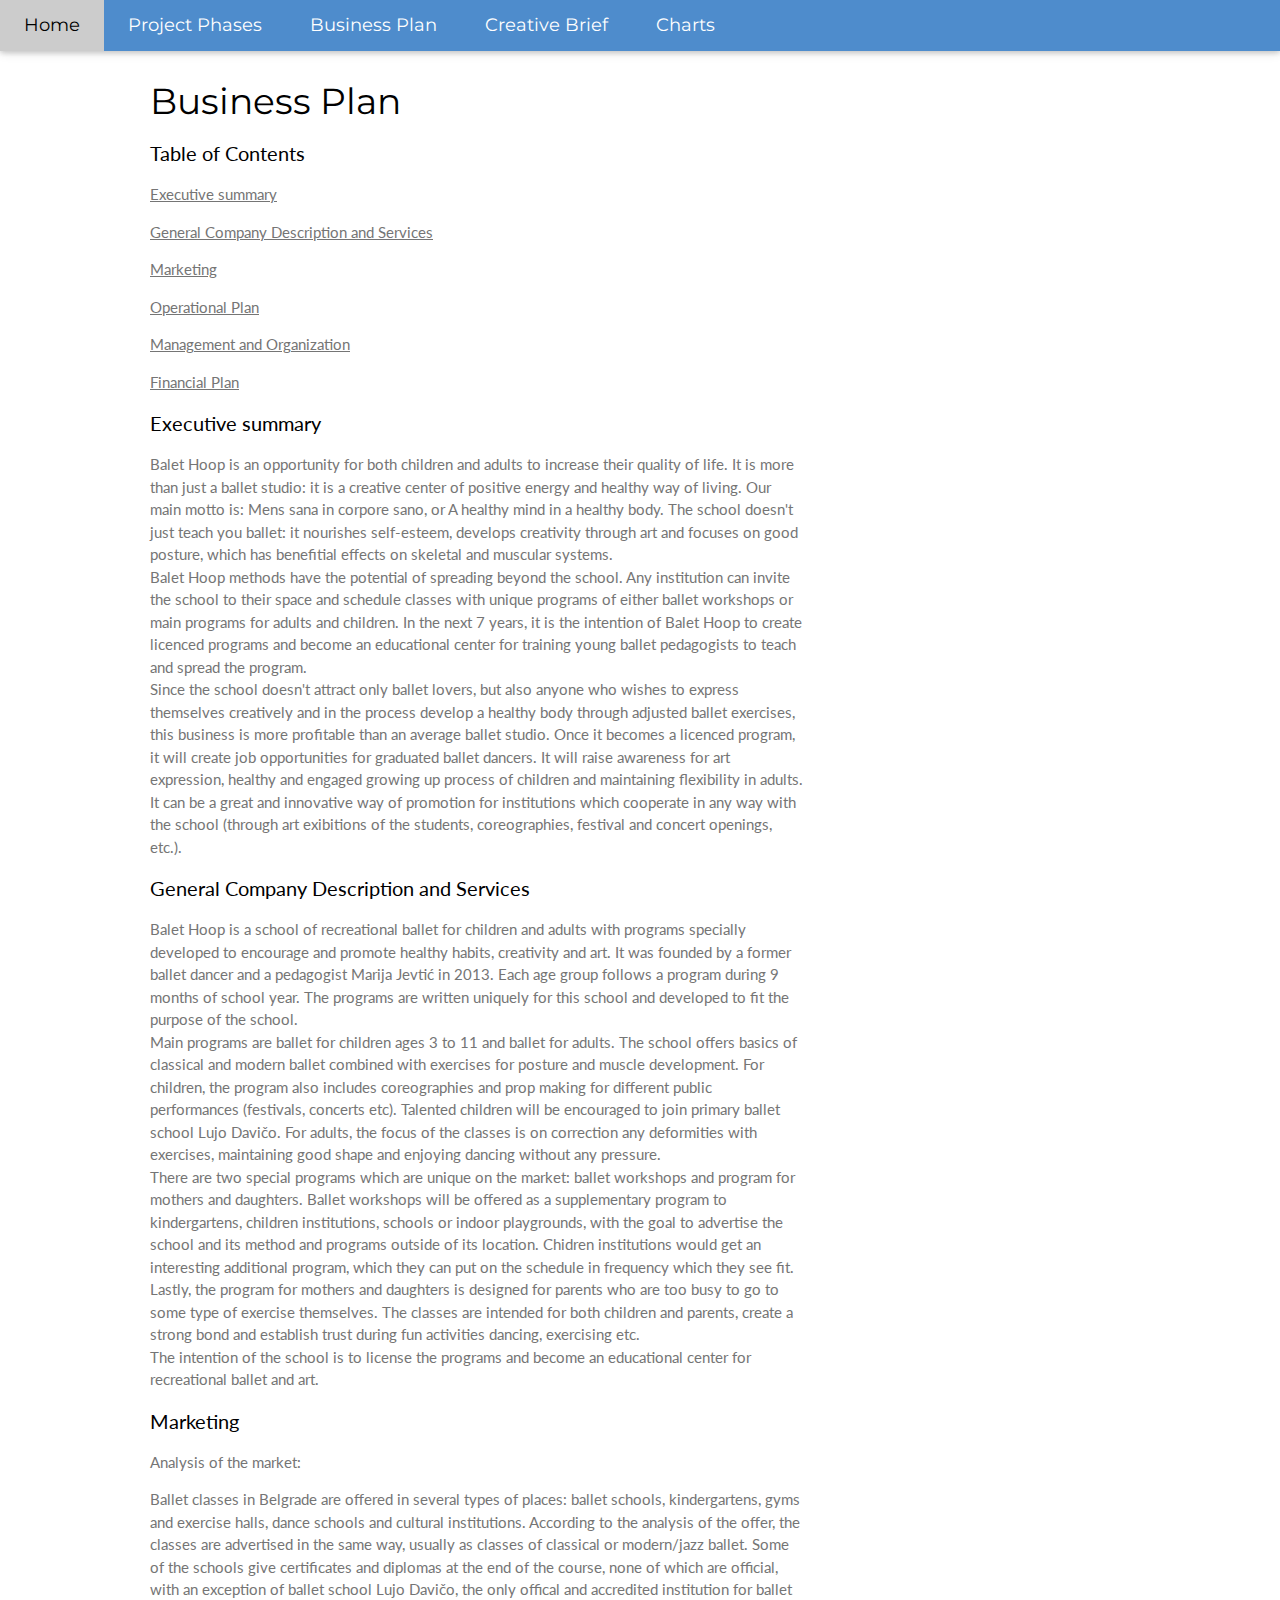
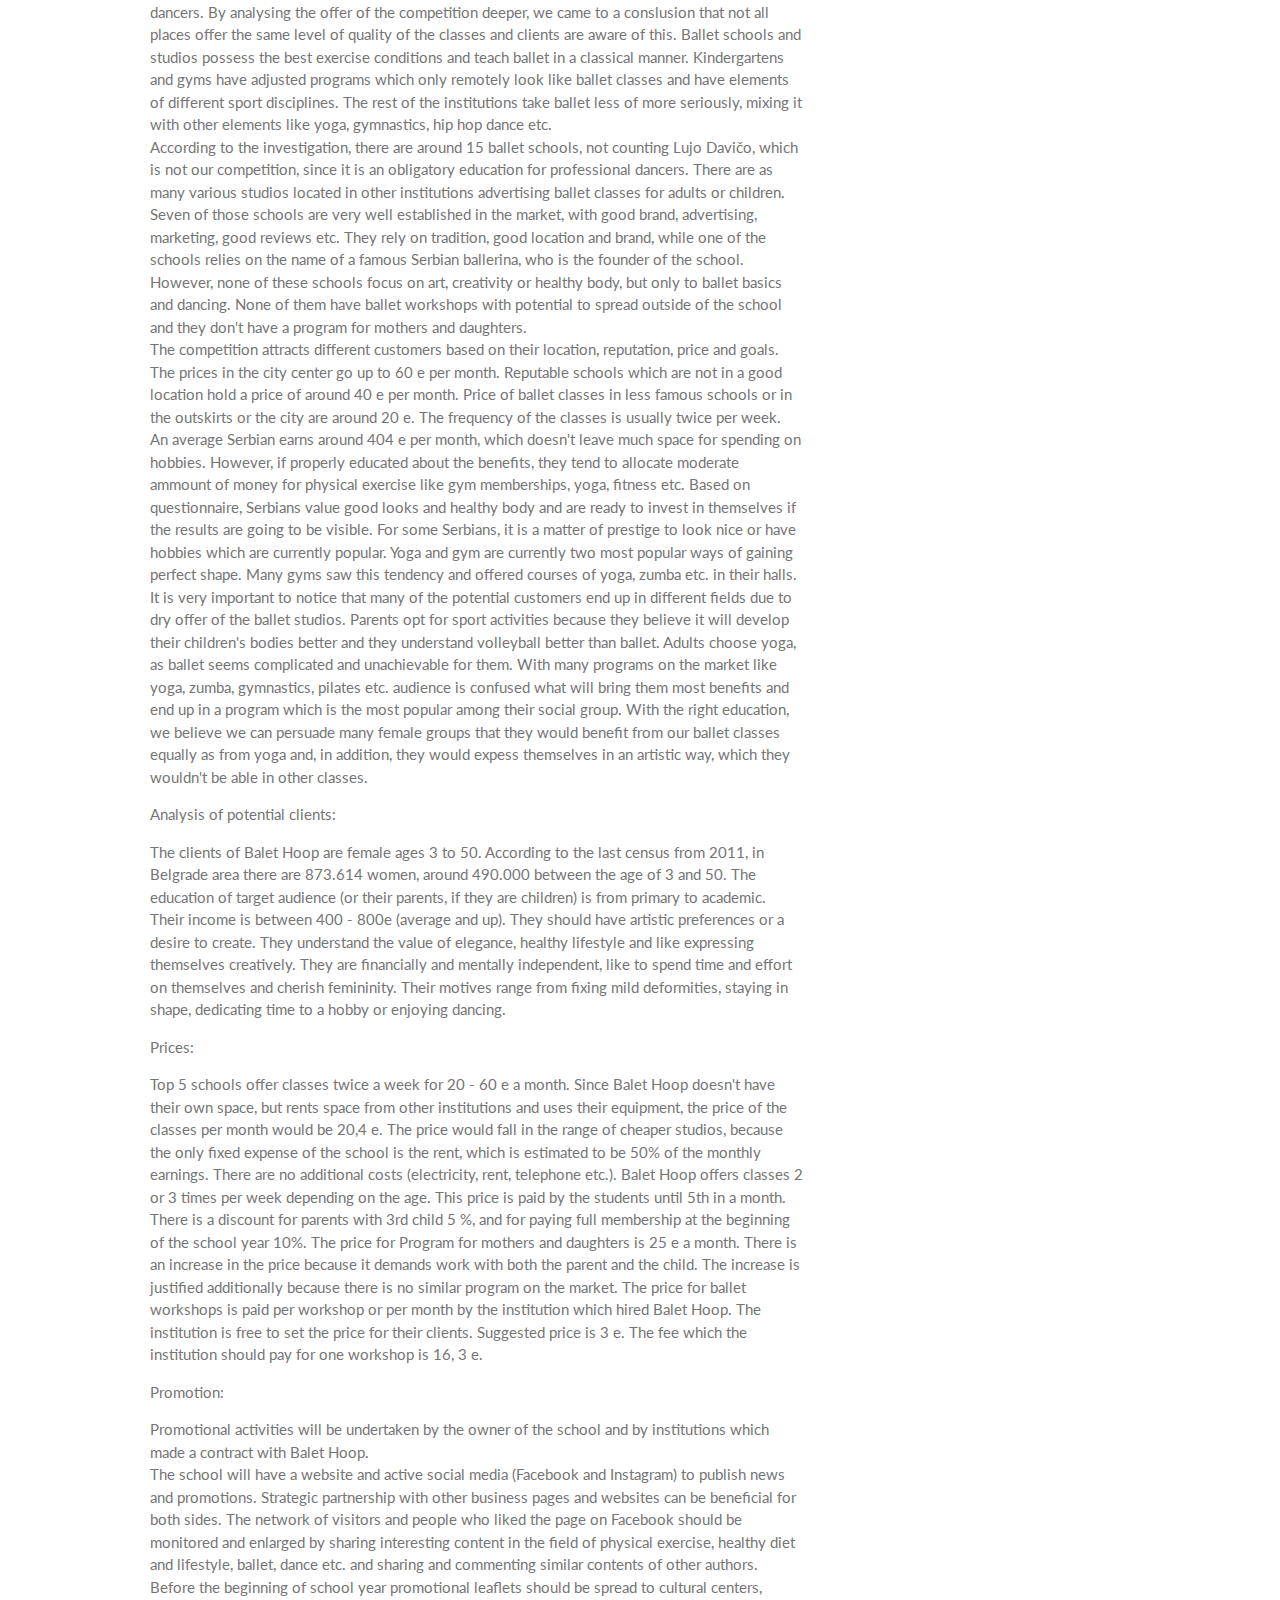
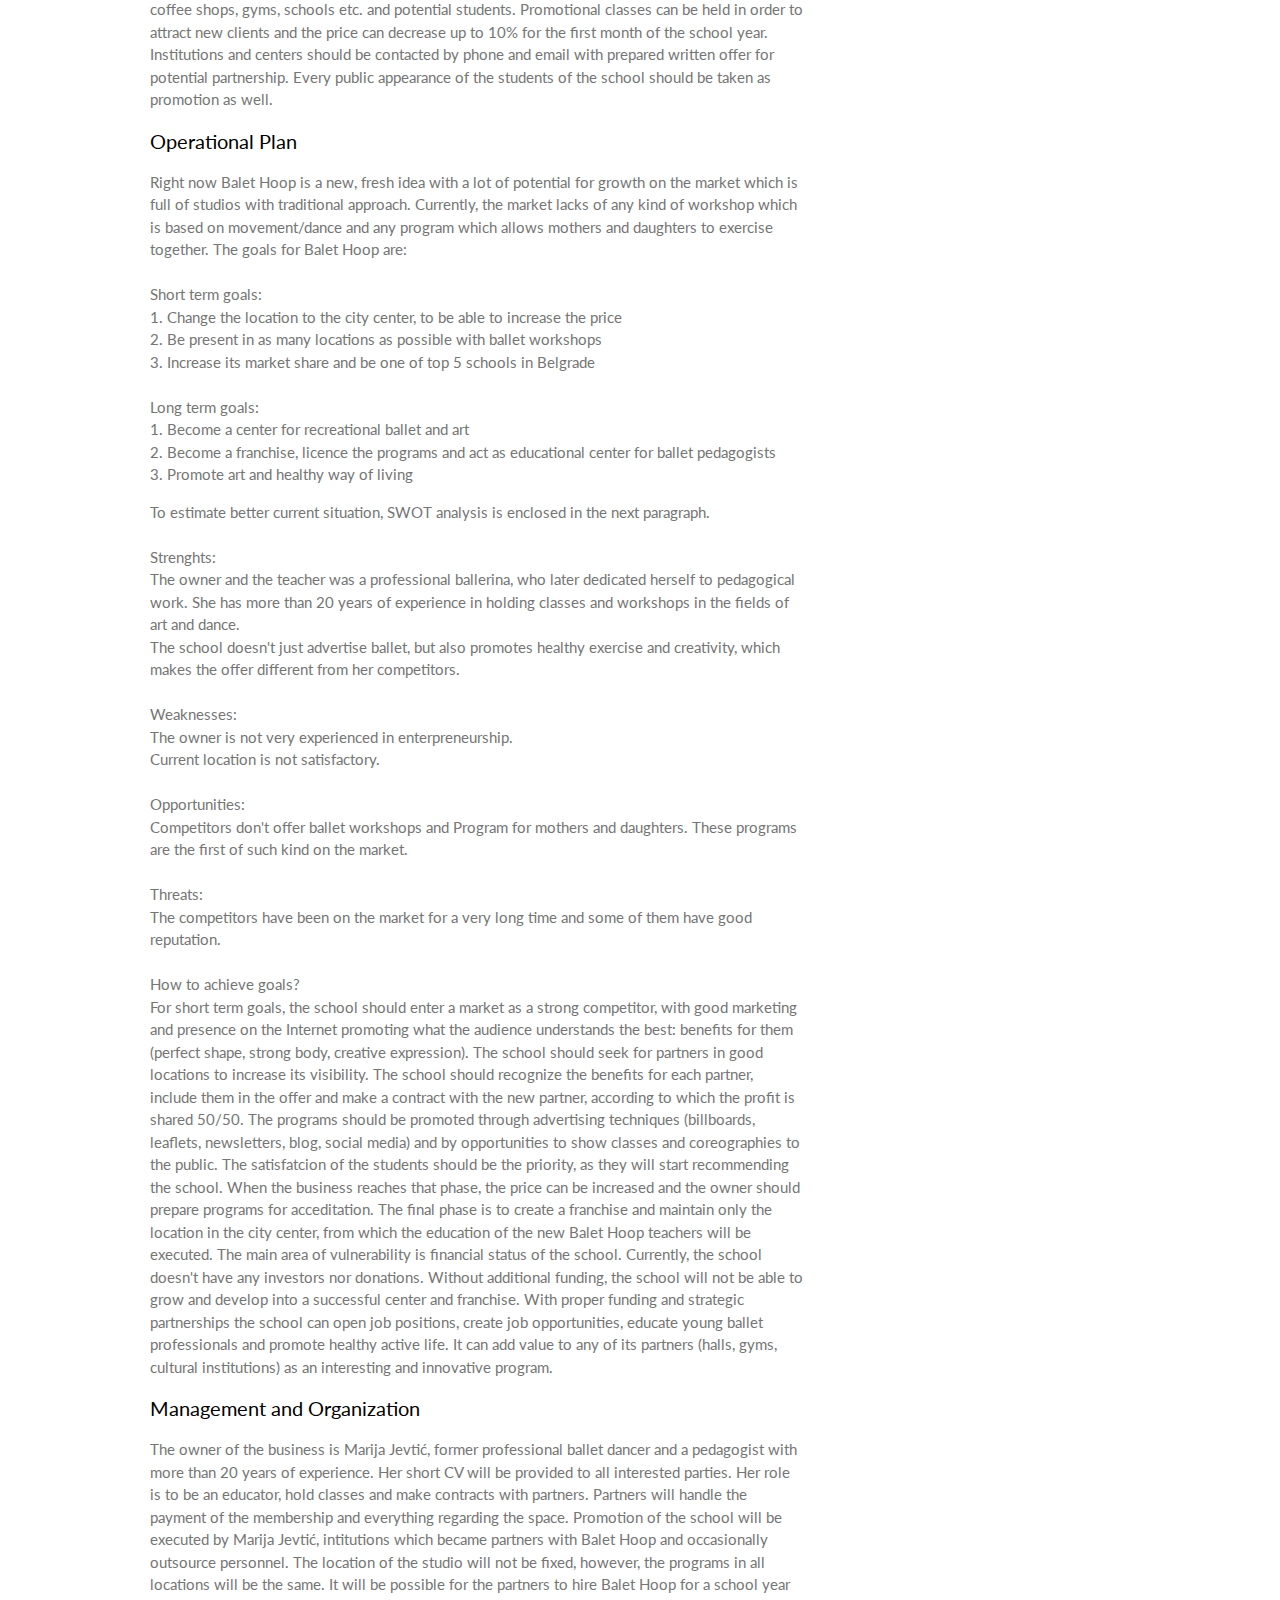
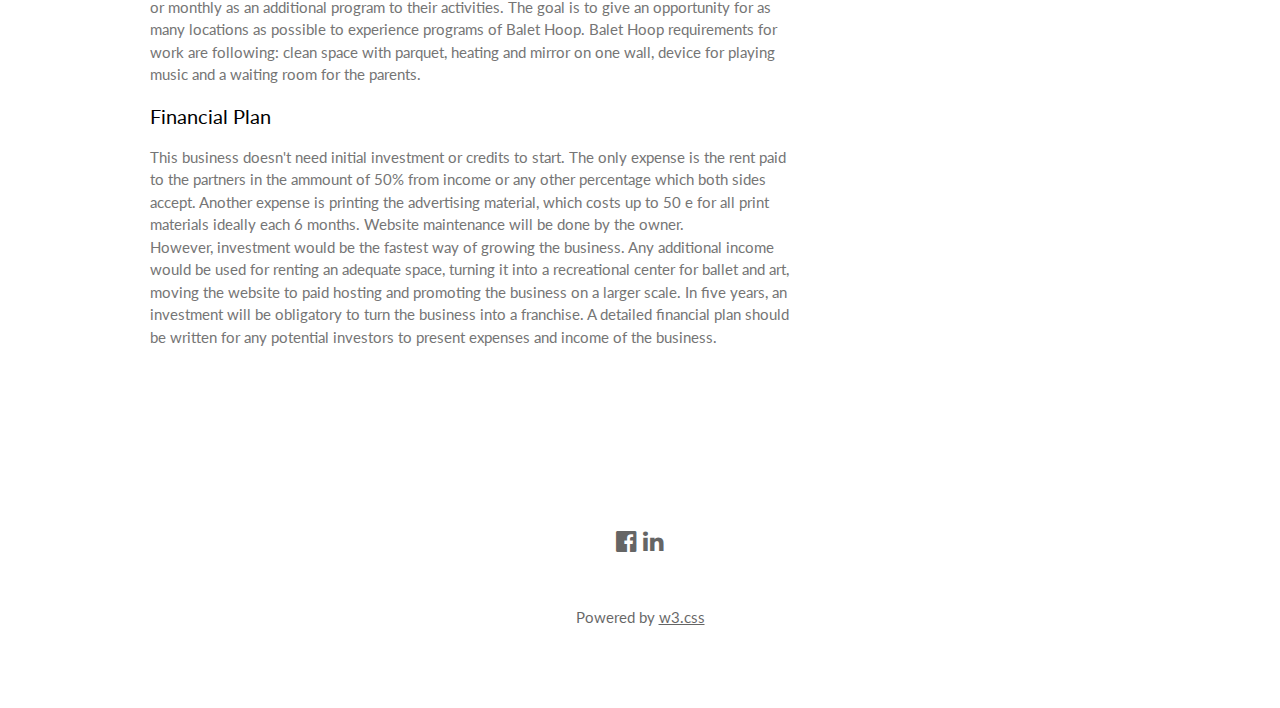
<file: plan.html>
<!DOCTYPE html>
<html>
<title>Balet Hoop Branding</title>
<meta charset="UTF-8">
<meta name="viewport" content="width=device-width, initial-scale=1">
<link rel="stylesheet" href="style.css">
<link rel="stylesheet" href="https://fonts.googleapis.com/css?family=Lato">
<link rel="stylesheet" href="https://fonts.googleapis.com/css?family=Montserrat">
<link rel="stylesheet" href="https://cdnjs.cloudflare.com/ajax/libs/font-awesome/4.7.0/css/font-awesome.min.css">
<style>
body,h1,h2,h3,h4,h5,h6 {font-family: "Lato", sans-serif}
.w3-bar,h1,button {font-family: "Montserrat", sans-serif}
.fa-rocket,.fa-coffee {font-size:200px}
</style>
<body>

<!-- Navbar -->
<div class="w3-top">
  <div class="w3-bar w3-red w3-card-2 w3-left-align w3-large">
    <a class="w3-bar-item w3-button w3-hide-medium w3-hide-large w3-right w3-padding-large w3-hover-white w3-large w3-red" href="javascript:void(0);" onclick="myFunction()" title="Toggle Navigation Menu"><i class="fa fa-bars"></i></a>
    <a href="index.html" class="w3-bar-item w3-button w3-padding-large w3-white">Home</a>
    <a href="phases.html" class="w3-bar-item w3-button w3-hide-small w3-padding-large w3-hover-white">Project Phases</a>
    <a href="plan.html" class="w3-bar-item w3-button w3-hide-small w3-padding-large w3-hover-white">Business Plan</a>
    <a href="brief.html" class="w3-bar-item w3-button w3-hide-small w3-padding-large w3-hover-white">Creative Brief</a>
    <a href="charts.html" class="w3-bar-item w3-button w3-hide-small w3-padding-large w3-hover-white">Charts</a>
  </div>

  <!-- Navbar on small screens -->
  <div id="navDemo" class="w3-bar-block w3-white w3-hide w3-hide-large w3-hide-medium w3-large">
    <a href="phases.html" class="w3-bar-item w3-button w3-padding-large">Project Phases</a>
    <a href="plan.html" class="w3-bar-item w3-button w3-padding-large">Business Plan</a>
    <a href="brief.html" class="w3-bar-item w3-button w3-padding-large">Creative Brief</a>
    <a href="charts.html" class="w3-bar-item w3-button w3-padding-large">Charts</a>
  </div>
</div>

<!-- First Grid -->
<div class="w3-row-padding w3-padding-64 w3-container">
  <div class="w3-content">
    <div class="w3-twothird">
      <h1 id="intro">Business Plan</h1>
      <h4>Table of Contents</h4>
      <p class="w3-text-grey"><a href="#summary">Executive summary</a></p>
      <p class="w3-text-grey"> <a href="#desc">General Company Description and Services</a></p>
      <p class="w3-text-grey"> <a href="#marketing">Marketing</a></p>
      <p class="w3-text-grey"> <a href="#opplan">Operational Plan</a></p>
      <p class="w3-text-grey"> <a href="#management">Management and Organization</a></p>
      <p class="w3-text-grey"> <a href="#finplan">Financial Plan</a></p>
      
      <h4 id="summary">Executive summary</h4>
      <p class="w3-text-grey">Balet Hoop is an opportunity for both children and adults to increase their quality of life. It is more than just a ballet studio: it is a creative center of positive energy and healthy way of living. Our main motto is: Mens sana in corpore sano, or A healthy mind in a healthy body. The school doesn't just teach you ballet: it nourishes self-esteem, develops creativity through art and focuses on good posture, which has benefitial effects on skeletal and muscular systems. 
      </br>
      Balet Hoop methods have the potential of spreading beyond the school. Any institution can invite the school to their space and schedule classes with unique programs of either ballet workshops or main programs for adults and children. In the next 7 years, it is the intention of Balet Hoop to create licenced programs and become an educational center for training young ballet pedagogists to teach and spread the program. 
    </br>
    Since the school doesn't attract only ballet lovers, but also anyone who wishes to express themselves creatively and in the process develop a healthy body through adjusted ballet exercises, this business is more profitable than an average ballet studio. Once it becomes a licenced program, it will create job opportunities for graduated ballet dancers. It will raise awareness for art expression, healthy and engaged growing up process of children and maintaining flexibility in adults. It can be a great and innovative way of promotion for institutions which cooperate in any way with the school (through art exibitions of the students, coreographies, festival and concert openings, etc.). 
    </p>

      <h4 id="desc">General Company Description and Services</h4>
      <p class="w3-text-grey">Balet Hoop is a school of recreational ballet for children and adults with programs specially developed to encourage and promote healthy habits, creativity and art. It was founded by a former ballet dancer and a pedagogist Marija Jevtić in 2013. Each age group follows a program during 9 months of school year. The programs are written uniquely for this school and developed to fit the purpose of the school. <br>Main programs are ballet for children ages 3 to 11 and ballet for adults. The school offers basics of classical and modern ballet combined with exercises for posture and muscle development. For children, the program also includes coreographies and prop making for different public performances (festivals, concerts etc). Talented children will be encouraged to join primary ballet school Lujo Davičo. For adults, the focus of the classes is on correction any deformities with exercises, maintaining good shape and enjoying dancing without any pressure. </br>There are two special programs which are unique on the market: ballet workshops and program for mothers and daughters. Ballet workshops will be offered as a supplementary program to kindergartens, children institutions, schools or indoor playgrounds, with the goal to advertise the school and its method and programs outside of its location. Chidren institutions would get an interesting additional program, which they can  put on the schedule in frequency which they see fit. Lastly, the program for mothers and daughters is designed for parents who are too busy to go to some type of exercise themselves. The classes are intended for both children and parents, create a strong bond and establish trust during fun activities dancing, exercising etc.

<br>The intention of the school is to license the programs and become an educational center for recreational ballet and art. </p>

<h4 id="marketing">Marketing</h4>
      <p class="w3-text-grey">Analysis of the market:</p>
      <p class="w3-text-grey">Ballet classes in Belgrade are offered in several types of places: ballet schools, kindergartens, gyms and exercise halls, dance schools and cultural institutions. According to the analysis of the offer, the classes are advertised in the same way, usually as classes of classical or modern/jazz ballet. Some of the schools give certificates and diplomas at the end of the course, none of which are official, with an exception of ballet school Lujo Davičo, the only offical and accredited institution for ballet dancers. By analysing the offer of the competition deeper, we came to a conslusion that not all places offer the same level of quality of the classes and clients are aware of this. Ballet schools and studios possess the best exercise conditions and teach ballet in a classical manner. Kindergartens and gyms have adjusted programs which only remotely look like ballet classes and have elements of different sport disciplines. The rest of the institutions take ballet less of more seriously, mixing it with other elements like yoga, gymnastics, hip hop dance etc. </br> According to the investigation, there are around 15 ballet schools, not counting Lujo Davičo, which is not our competition, since it is an obligatory education for professional dancers. There are as many various studios located in other institutions advertising ballet classes for adults or children. Seven of those schools are very well established in the market, with good brand, advertising, marketing, good reviews etc. They rely on tradition, good location and brand, while one of the schools relies on the name of a famous Serbian ballerina, who is the founder of the school. However, none of these schools focus on art, creativity or healthy body, but only to ballet basics and dancing. None of them have ballet workshops with potential to spread outside of the school and they don't have a program for mothers and daughters. </br>The competition attracts different customers based on their location, reputation, price and goals. The prices in the city center go up to 60 e per month. Reputable schools which are not in a good location hold a price of around 40 e per month. Price of ballet classes in less famous schools or in the outskirts or the city are around 20 e. The frequency of the classes is usually twice per week. </br>An average Serbian earns around 404 e per month, which doesn't leave much space for spending on hobbies. However, if properly educated about the benefits, they tend to allocate moderate ammount of money for physical exercise like gym memberships, yoga, fitness etc. Based on questionnaire, Serbians value good looks and healthy body and are ready to invest in themselves if the results are going to be visible. For some Serbians, it is a matter of prestige to look nice or have hobbies which are currently popular. Yoga and gym are currently two most popular ways of gaining perfect shape. Many gyms saw this tendency and offered courses of yoga, zumba etc. in their halls. </br>It is very important to notice that many of the potential customers end up in different fields due to dry offer of the ballet studios. Parents opt for sport activities because they believe it will develop their children's bodies better and they understand volleyball better than ballet. Adults choose yoga, as ballet seems complicated and unachievable for them. With many programs on the market like yoga, zumba, gymnastics, pilates etc. audience is confused what will bring them most benefits and end up in a program which is the most popular among their social group. With the right education, we believe we can persuade many female groups that they would benefit from our ballet classes equally as from yoga and, in addition, they would expess themselves in an artistic way, which they wouldn't be able in other classes. </p>
      <p class="w3-text-grey">Analysis of potential clients:</p>
      <p class="w3-text-grey">The clients of Balet Hoop are female ages 3 to 50. According to the last census from 2011, in Belgrade area there are 873.614 women, around 490.000 between the age of 3 and 50. The education of target audience (or their parents, if they are children) is from primary to academic. Their income is between 400 - 800e (average and up). They should have artistic preferences or a desire to create. They understand the value of elegance, healthy lifestyle and like expressing themselves creatively. They are financially and mentally independent, like to spend time and effort on themselves and cherish femininity. Their motives range from fixing mild deformities, staying in shape, dedicating time to a hobby or enjoying dancing. </p>


  <p class="w3-text-grey">Prices:</p>
      <p class="w3-text-grey">Top 5 schools offer classes twice a week for 20 - 60 e a month. Since Balet Hoop doesn't have their own space, but rents space from other institutions and uses their equipment, the price of the classes per month would be 20,4 e. The price would fall in the range of cheaper studios, because the only fixed expense of the school is the rent, which is estimated to be 50% of the monthly earnings. There are no additional costs (electricity, rent, telephone etc.). Balet Hoop offers classes 2 or 3 times per week depending on the age. This price is paid by the students until 5th in a month. There is a discount for parents with 3rd child 5 %, and for paying full membership at the beginning of the school year 10%. The price for Program for mothers and daughters is 25 e a month. There is an increase in the price because it demands work with both the parent and the child. The increase is justified additionally because there is no similar program on the market. The price for ballet workshops is paid per workshop or per month by the institution which hired Balet Hoop. The institution is free to set the price for their clients. Suggested price is 3 e. The fee which the institution should pay for one workshop is 16, 3 e.</p>

      <p class="w3-text-grey">Promotion:</p>
       <p class="w3-text-grey">Promotional activities will be undertaken by the owner of the school and by institutions which made a contract with Balet Hoop. </br>The school will have a website and active social media (Facebook and Instagram) to publish news and promotions. Strategic partnership with other business pages and websites can be beneficial for both sides. The network of visitors and people who liked the page on Facebook should be monitored and enlarged by sharing interesting content in the field of physical exercise, healthy diet and lifestyle, ballet, dance etc. and sharing and commenting similar contents of other authors.<br>Before the beginning of school year promotional leaflets should be spread to cultural centers, coffee shops, gyms, schools etc. and potential students. Promotional classes can be held in order to attract new clients and the price can decrease up to 10% for the first month of the school year. Institutions and centers should be contacted by phone and email with prepared written offer for potential partnership. Every public appearance of the students of the school should be taken as promotion as well. </p>

      <h4 id="opplan">Operational Plan</h4>
       <p class="w3-text-grey">
       Right now Balet Hoop is a new, fresh idea with a lot of potential for growth on the market which is full of studios with traditional approach. Currently, the market lacks of any kind of workshop which is based on movement/dance and any program which allows mothers and daughters to exercise together. The goals for Balet Hoop are:<br>
       <br>Short term goals:
       <br>1. Change the location to the city center, to be able to increase the price
       <br>2. Be present in as many locations as possible with ballet workshops
       <br>3. Increase its market share and be one of top 5 schools in Belgrade<br>
       <br> Long term goals:
       <br>1. Become a center for recreational ballet and art
       <br>2. Become a franchise, licence the programs and act as educational center for ballet pedagogists
       <br>3. Promote art and healthy way of living
       </p>
       <p class="w3-text-grey">To estimate better current situation, SWOT analysis is enclosed in the next paragraph.<br>
        <br> Strenghts:
        <br>The owner and the teacher was a professional ballerina, who later dedicated herself to pedagogical work. She has more than 20 years of experience in holding classes and workshops in the fields of art and dance. 
        <br>The school doesn't just advertise ballet, but also promotes healthy exercise and creativity, which makes the offer different from her competitors.<br>
        <br>Weaknesses: 
        <br>The owner is not very experienced in enterpreneurship. 
        <br>Current location is not satisfactory. <br>
        <br>Opportunities:
        <br>Competitors don't offer ballet workshops and Program for mothers and daughters. These programs are the first of such kind on the market.
        <br>
        <br>Threats:
        <br>The competitors have been on the market for a very long time and some of them have good reputation.<br>
        
        <br>How to achieve goals? 
        <br>For short term goals, the school should enter a market as a strong competitor, with good marketing and presence on the Internet promoting what the audience understands the best: benefits for them (perfect shape, strong body, creative expression). The school should seek for partners in good locations to increase its visibility. The school should recognize the benefits for each partner, include them in the offer and make a contract with the new partner, according to which the profit is shared 50/50. The programs should be promoted through advertising techniques (billboards, leaflets, newsletters, blog, social media) and by opportunities to show classes and coreographies to the public. The satisfatcion of the students should be the priority, as they will start recommending the school. When the business reaches that phase, the price can be increased and the owner should prepare programs for acceditation. The final phase is to create a franchise and maintain only the location in the city center, from which the education of the new Balet Hoop teachers will be executed. 
        The main area of vulnerability is financial status of the school. Currently, the school doesn't have any investors nor donations. Without additional funding, the school will not be able to grow and develop into a successful center and franchise. With proper funding and strategic partnerships the school can open job positions, create job opportunities, educate young ballet professionals and promote healthy active life. It can add value to any of its partners (halls, gyms, cultural institutions) as an interesting and innovative program. 
       </p>


      <h4 id="management">Management and Organization</h4>
      <p class="w3-text-grey">The owner of the business is Marija Jevtić, former professional ballet dancer and a pedagogist with more than 20 years of experience. Her short CV will be provided to all interested parties. Her role is to be an educator, hold classes and make contracts with partners. Partners will handle the payment of the membership and everything regarding the space. Promotion of the school will be executed by Marija Jevtić, intitutions which became partners with Balet Hoop and occasionally outsource personnel. The location of the studio will not be fixed, however, the programs in all locations will be the same. It will be possible for the partners to hire Balet Hoop for a school year or monthly as an additional program to their activities. The goal is to give an opportunity for as many locations as possible to experience programs of Balet Hoop. Balet Hoop requirements for work are following: clean space with parquet, heating and mirror on one wall, device for playing music and a waiting room for the parents.</p>

    <h4 id="finplan">Financial Plan</h4>
      <p class="w3-text-grey">This business doesn't need initial investment or credits to start. The only expense is the rent paid to the partners in the ammount of 50% from income or any other percentage which both sides accept. Another expense is printing the advertising material, which costs up to 50 e for all print materials ideally each 6 months. Website maintenance will be done by the owner. <br>
        However, investment would be the fastest way of growing the business. Any additional income would be used for renting an adequate space, turning it into a recreational center for ballet and art, moving the website to paid hosting and promoting the business on a larger scale. In five years, an investment will be obligatory to turn the business into a franchise. A detailed financial plan should be written for any potential investors to present expenses and income of the business.</p>
    </div>

    <div class="w3-third w3-center">
      
    </div>

  </div>
</div>

<!-- Footer -->
<footer class="w3-container w3-padding-64 w3-center w3-opacity">  
  <div class="w3-xlarge w3-padding-32">
    <a href="https://www.facebook.com/mila.iyibilek" target="_blank"><i class="fa fa-facebook-official w3-hover-opacity"></i></a>
    <a href="https://www.linkedin.com/in/mila-iyibilek" target="_blank"><i class="fa fa-linkedin w3-hover-opacity"></i></a>
 </div>
 <p>Powered by <a href="https://www.w3schools.com/w3css/default.asp" target="_blank">w3.css</a></p>
</footer>

<script>
// Used to toggle the menu on small screens when clicking on the menu button
function myFunction() {
    var x = document.getElementById("navDemo");
    if (x.className.indexOf("w3-show") == -1) {
        x.className += " w3-show";
    } else { 
        x.className = x.className.replace(" w3-show", "");
    }
}
</script>

</body>
</html>
</file>
<file: style.css>
/* W3.CSS 4.04 Apr 2017 by Jan Egil and Borge Refsnes */
html{box-sizing:border-box}*,*:before,*:after{box-sizing:inherit}
/* Extract from normalize.css by Nicolas Gallagher and Jonathan Neal git.io/normalize */
html{-ms-text-size-adjust:100%;-webkit-text-size-adjust:100%}body{margin:0}
article,aside,details,figcaption,figure,footer,header,main,menu,nav,section,summary{display:block}
audio,canvas,progress,video{display:inline-block}progress{vertical-align:baseline}
audio:not([controls]){display:none;height:0}[hidden],template{display:none}
a{background-color:transparent;-webkit-text-decoration-skip:objects}
a:active,a:hover{outline-width:0}abbr[title]{border-bottom:none;text-decoration:underline;text-decoration:underline dotted}
dfn{font-style:italic}mark{background:#ff0;color:#000}
small{font-size:80%}sub,sup{font-size:75%;line-height:0;position:relative;vertical-align:baseline}
sub{bottom:-0.25em}sup{top:-0.5em}figure{margin:1em 40px}img{border-style:none}svg:not(:root){overflow:hidden}
code,kbd,pre,samp{font-family:monospace,monospace;font-size:1em}hr{box-sizing:content-box;height:0;overflow:visible}
button,input,select,textarea{font:inherit;margin:0}optgroup{font-weight:bold}
button,input{overflow:visible}button,select{text-transform:none}
button,html [type=button],[type=reset],[type=submit]{-webkit-appearance:button}
button::-moz-focus-inner, [type=button]::-moz-focus-inner, [type=reset]::-moz-focus-inner, [type=submit]::-moz-focus-inner{border-style:none;padding:0}
button:-moz-focusring, [type=button]:-moz-focusring, [type=reset]:-moz-focusring, [type=submit]:-moz-focusring{outline:1px dotted ButtonText}
fieldset{border:1px solid #c0c0c0;margin:0 2px;padding:.35em .625em .75em}
legend{color:inherit;display:table;max-width:100%;padding:0;white-space:normal}textarea{overflow:auto}
[type=checkbox],[type=radio]{padding:0}
[type=number]::-webkit-inner-spin-button,[type=number]::-webkit-outer-spin-button{height:auto}
[type=search]{-webkit-appearance:textfield;outline-offset:-2px}
[type=search]::-webkit-search-cancel-button,[type=search]::-webkit-search-decoration{-webkit-appearance:none}
::-webkit-input-placeholder{color:inherit;opacity:0.54}
::-webkit-file-upload-button{-webkit-appearance:button;font:inherit}
/* End extract */
html,body{font-family:Verdana,sans-serif;font-size:15px;line-height:1.5}html{overflow-x:hidden}
h1{font-size:36px}h2{font-size:30px}h3{font-size:24px}h4{font-size:20px}h5{font-size:18px}h6{font-size:16px}.w3-serif{font-family:serif}
h1,h2,h3,h4,h5,h6{font-family:"Segoe UI",Arial,sans-serif;font-weight:400;margin:10px 0}.w3-wide{letter-spacing:4px}
hr{border:0;border-top:1px solid #eee;margin:20px 0}
.w3-image{max-width:100%;height:auto}img{margin-bottom:-5px}a{color:inherit}
.w3-table,.w3-table-all{border-collapse:collapse;border-spacing:0;width:100%;display:table}.w3-table-all{border:1px solid #ccc}
.w3-bordered tr,.w3-table-all tr{border-bottom:1px solid #ddd}.w3-striped tbody tr:nth-child(even){background-color:#f1f1f1}
.w3-table-all tr:nth-child(odd){background-color:#fff}.w3-table-all tr:nth-child(even){background-color:#f1f1f1}
.w3-hoverable tbody tr:hover,.w3-ul.w3-hoverable li:hover{background-color:#ccc}.w3-centered tr th,.w3-centered tr td{text-align:center}
.w3-table td,.w3-table th,.w3-table-all td,.w3-table-all th{padding:8px 8px;display:table-cell;text-align:left;vertical-align:top}
.w3-table th:first-child,.w3-table td:first-child,.w3-table-all th:first-child,.w3-table-all td:first-child{padding-left:16px}
.w3-btn,.w3-button{border:none;display:inline-block;outline:0;padding:8px 16px;vertical-align:middle;overflow:hidden;text-decoration:none;color:inherit;background-color:inherit;text-align:center;cursor:pointer;white-space:nowrap}
.w3-btn:hover{box-shadow:0 8px 16px 0 rgba(0,0,0,0.2),0 6px 20px 0 rgba(0,0,0,0.19)}
.w3-btn,.w3-button{-webkit-touch-callout:none;-webkit-user-select:none;-khtml-user-select:none;-moz-user-select:none;-ms-user-select:none;user-select:none}   
.w3-disabled,.w3-btn:disabled,.w3-button:disabled{cursor:not-allowed;opacity:0.3}.w3-disabled *,:disabled *{pointer-events:none}
.w3-btn.w3-disabled:hover,.w3-btn:disabled:hover{box-shadow:none}
.w3-badge,.w3-tag{background-color:#000;color:#fff;display:inline-block;padding-left:8px;padding-right:8px;text-align:center}.w3-badge{border-radius:50%}
.w3-ul{list-style-type:none;padding:0;margin:0}.w3-ul li{padding:8px 16px;border-bottom:1px solid #ddd}.w3-ul li:last-child{border-bottom:none}
.w3-tooltip,.w3-display-container{position:relative}.w3-tooltip .w3-text{display:none}.w3-tooltip:hover .w3-text{display:inline-block}
.w3-ripple:active{opacity:0.5}.w3-ripple{transition:opacity 0s}
.w3-input{padding:8px;display:block;border:none;border-bottom:1px solid #ccc;width:100%}
.w3-select{padding:9px 0;width:100%;border:none;border-bottom:1px solid #ccc}
.w3-dropdown-click,.w3-dropdown-hover{position:relative;display:inline-block;cursor:pointer}
.w3-dropdown-hover:hover .w3-dropdown-content{display:block;z-index:1}
.w3-dropdown-hover:first-child,.w3-dropdown-click:hover{background-color:#ccc;color:#000}
.w3-dropdown-hover:hover > .w3-button:first-child,.w3-dropdown-click:hover > .w3-button:first-child{background-color:#ccc;color:#000}
.w3-dropdown-content{cursor:auto;color:#000;background-color:#fff;display:none;position:absolute;min-width:160px;margin:0;padding:0}
.w3-check,.w3-radio{width:24px;height:24px;position:relative;top:6px}
.w3-sidebar{height:100%;width:200px;background-color:#fff;position:fixed!important;z-index:1;overflow:auto}
.w3-bar-block .w3-dropdown-hover,.w3-bar-block .w3-dropdown-click{width:100%}
.w3-bar-block .w3-dropdown-hover .w3-dropdown-content,.w3-bar-block .w3-dropdown-click .w3-dropdown-content{min-width:100%}
.w3-bar-block .w3-dropdown-hover .w3-button,.w3-bar-block .w3-dropdown-click .w3-button{width:100%;text-align:left;padding:8px 16px}
.w3-main,#main{transition:margin-left .4s}
.w3-modal{z-index:3;display:none;padding-top:100px;position:fixed;left:0;top:0;width:100%;height:100%;overflow:auto;background-color:rgb(0,0,0);background-color:rgba(0,0,0,0.4)}
.w3-modal-content{margin:auto;background-color:#fff;position:relative;padding:0;outline:0;width:600px}
.w3-bar{width:100%;overflow:hidden}.w3-center .w3-bar{display:inline-block;width:auto}
.w3-bar .w3-bar-item{padding:8px 16px;float:left;width:auto;border:none;outline:none;display:block}
.w3-bar .w3-dropdown-hover,.w3-bar .w3-dropdown-click{position:static;float:left}
.w3-bar .w3-button{white-space:normal}
.w3-bar-block .w3-bar-item{width:100%;display:block;padding:8px 16px;text-align:left;border:none;outline:none;white-space:normal;float:none}
.w3-bar-block.w3-center .w3-bar-item{text-align:center}.w3-block{display:block;width:100%}
.w3-responsive{overflow-x:auto}
.w3-container:after,.w3-container:before,.w3-panel:after,.w3-panel:before,.w3-row:after,.w3-row:before,.w3-row-padding:after,.w3-row-padding:before,
.w3-cell-row:before,.w3-cell-row:after,.w3-clear:after,.w3-clear:before,.w3-bar:before,.w3-bar:after{content:"";display:table;clear:both}
.w3-col,.w3-half,.w3-third,.w3-twothird,.w3-threequarter,.w3-quarter{float:left;width:100%}
.w3-col.s1{width:8.33333%}.w3-col.s2{width:16.66666%}.w3-col.s3{width:24.99999%}.w3-col.s4{width:33.33333%}
.w3-col.s5{width:41.66666%}.w3-col.s6{width:49.99999%}.w3-col.s7{width:58.33333%}.w3-col.s8{width:66.66666%}
.w3-col.s9{width:74.99999%}.w3-col.s10{width:83.33333%}.w3-col.s11{width:91.66666%}.w3-col.s12{width:99.99999%}
@media (min-width:601px){.w3-col.m1{width:8.33333%}.w3-col.m2{width:16.66666%}.w3-col.m3,.w3-quarter{width:24.99999%}.w3-col.m4,.w3-third{width:33.33333%}
.w3-col.m5{width:41.66666%}.w3-col.m6,.w3-half{width:49.99999%}.w3-col.m7{width:58.33333%}.w3-col.m8,.w3-twothird{width:66.66666%}
.w3-col.m9,.w3-threequarter{width:74.99999%}.w3-col.m10{width:83.33333%}.w3-col.m11{width:91.66666%}.w3-col.m12{width:99.99999%}}
@media (min-width:993px){.w3-col.l1{width:8.33333%}.w3-col.l2{width:16.66666%}.w3-col.l3{width:24.99999%}.w3-col.l4{width:33.33333%}
.w3-col.l5{width:41.66666%}.w3-col.l6{width:49.99999%}.w3-col.l7{width:58.33333%}.w3-col.l8{width:66.66666%}
.w3-col.l9{width:74.99999%}.w3-col.l10{width:83.33333%}.w3-col.l11{width:91.66666%}.w3-col.l12{width:99.99999%}}
.w3-content{max-width:980px;margin:auto}.w3-rest{overflow:hidden}
.w3-cell-row{display:table;width:100%}.w3-cell{display:table-cell}
.w3-cell-top{vertical-align:top}.w3-cell-middle{vertical-align:middle}.w3-cell-bottom{vertical-align:bottom}
.w3-hide{display:none!important}.w3-show-block,.w3-show{display:block!important}.w3-show-inline-block{display:inline-block!important}
@media (max-width:600px){.w3-modal-content{margin:0 10px;width:auto!important}.w3-modal{padding-top:30px}
.w3-dropdown-hover.w3-mobile .w3-dropdown-content,.w3-dropdown-click.w3-mobile .w3-dropdown-content{position:relative}	
.w3-hide-small{display:none!important}.w3-mobile{display:block;width:100%!important}.w3-bar-item.w3-mobile,.w3-dropdown-hover.w3-mobile,.w3-dropdown-click.w3-mobile{text-align:center}
.w3-dropdown-hover.w3-mobile,.w3-dropdown-hover.w3-mobile .w3-btn,.w3-dropdown-hover.w3-mobile .w3-button,.w3-dropdown-click.w3-mobile,.w3-dropdown-click.w3-mobile .w3-btn,.w3-dropdown-click.w3-mobile .w3-button{width:100%}}
@media (max-width:768px){.w3-modal-content{width:500px}.w3-modal{padding-top:50px}}
@media (min-width:993px){.w3-modal-content{width:900px}.w3-hide-large{display:none!important}.w3-sidebar.w3-collapse{display:block!important}}
@media (max-width:992px) and (min-width:601px){.w3-hide-medium{display:none!important}}
@media (max-width:992px){.w3-sidebar.w3-collapse{display:none}.w3-main{margin-left:0!important;margin-right:0!important}}
.w3-top,.w3-bottom{position:fixed;width:100%;z-index:1}.w3-top{top:0}.w3-bottom{bottom:0}
.w3-overlay{position:fixed;display:none;width:100%;height:100%;top:0;left:0;right:0;bottom:0;background-color:rgba(0,0,0,0.5);z-index:2}
.w3-display-topleft{position:absolute;left:0;top:0}.w3-display-topright{position:absolute;right:0;top:0}
.w3-display-bottomleft{position:absolute;left:0;bottom:0}.w3-display-bottomright{position:absolute;right:0;bottom:0}
.w3-display-middle{position:absolute;top:50%;left:50%;transform:translate(-50%,-50%);-ms-transform:translate(-50%,-50%)}
.w3-display-left{position:absolute;top:50%;left:0%;transform:translate(0%,-50%);-ms-transform:translate(-0%,-50%)}
.w3-display-right{position:absolute;top:50%;right:0%;transform:translate(0%,-50%);-ms-transform:translate(0%,-50%)}
.w3-display-topmiddle{position:absolute;left:50%;top:0;transform:translate(-50%,0%);-ms-transform:translate(-50%,0%)}
.w3-display-bottommiddle{position:absolute;left:50%;bottom:0;transform:translate(-50%,0%);-ms-transform:translate(-50%,0%)}
.w3-display-container:hover .w3-display-hover{display:block}.w3-display-container:hover span.w3-display-hover{display:inline-block}.w3-display-hover{display:none}
.w3-display-position{position:absolute}
.w3-circle{border-radius:50%}
.w3-round-small{border-radius:2px}.w3-round,.w3-round-medium{border-radius:4px}.w3-round-large{border-radius:8px}.w3-round-xlarge{border-radius:16px}.w3-round-xxlarge{border-radius:32px}
.w3-row-padding,.w3-row-padding>.w3-half,.w3-row-padding>.w3-third,.w3-row-padding>.w3-twothird,.w3-row-padding>.w3-threequarter,.w3-row-padding>.w3-quarter,.w3-row-padding>.w3-col{padding:0 8px}
.w3-container,.w3-panel{padding:0.01em 16px}.w3-panel{margin-top:16px;margin-bottom:16px}
.w3-code,.w3-codespan{font-family:Consolas,"courier new";font-size:16px}
.w3-code{width:auto;background-color:#fff;padding:8px 12px;border-left:4px solid #4CAF50;word-wrap:break-word}
.w3-codespan{color:crimson;background-color:#f1f1f1;padding-left:4px;padding-right:4px;font-size:110%}
.w3-card,.w3-card-2{box-shadow:0 2px 5px 0 rgba(0,0,0,0.16),0 2px 10px 0 rgba(0,0,0,0.12)}
.w3-card-4,.w3-hover-shadow:hover{box-shadow:0 4px 10px 0 rgba(0,0,0,0.2),0 4px 20px 0 rgba(0,0,0,0.19)}
.w3-spin{animation:w3-spin 2s infinite linear}@keyframes w3-spin{0%{transform:rotate(0deg)}100%{transform:rotate(359deg)}}
.w3-animate-fading{animation:fading 10s infinite}@keyframes fading{0%{opacity:0}50%{opacity:1}100%{opacity:0}}
.w3-animate-opacity{animation:opac 0.8s}@keyframes opac{from{opacity:0} to{opacity:1}}
.w3-animate-top{position:relative;animation:animatetop 0.4s}@keyframes animatetop{from{top:-300px;opacity:0} to{top:0;opacity:1}}
.w3-animate-left{position:relative;animation:animateleft 0.4s}@keyframes animateleft{from{left:-300px;opacity:0} to{left:0;opacity:1}}
.w3-animate-right{position:relative;animation:animateright 0.4s}@keyframes animateright{from{right:-300px;opacity:0} to{right:0;opacity:1}}
.w3-animate-bottom{position:relative;animation:animatebottom 0.4s}@keyframes animatebottom{from{bottom:-300px;opacity:0} to{bottom:0;opacity:1}}
.w3-animate-zoom {animation:animatezoom 0.6s}@keyframes animatezoom{from{transform:scale(0)} to{transform:scale(1)}}
.w3-animate-input{transition:width 0.4s ease-in-out}.w3-animate-input:focus{width:100%!important}
.w3-opacity,.w3-hover-opacity:hover{opacity:0.60}.w3-opacity-off,.w3-hover-opacity-off:hover{opacity:1}
.w3-opacity-max{opacity:0.25}.w3-opacity-min{opacity:0.75}
.w3-greyscale-max,.w3-grayscale-max,.w3-hover-greyscale:hover,.w3-hover-grayscale:hover{filter:grayscale(100%)}
.w3-greyscale,.w3-grayscale{filter:grayscale(75%)}.w3-greyscale-min,.w3-grayscale-min{filter:grayscale(50%)}
.w3-sepia{filter:sepia(75%)}.w3-sepia-max,.w3-hover-sepia:hover{filter:sepia(100%)}.w3-sepia-min{filter:sepia(50%)}
.w3-tiny{font-size:10px!important}.w3-small{font-size:12px!important}.w3-medium{font-size:15px!important}.w3-large{font-size:18px!important}
.w3-xlarge{font-size:24px!important}.w3-xxlarge{font-size:36px!important}.w3-xxxlarge{font-size:48px!important}.w3-jumbo{font-size:54px!important}
.w3-left-align{text-align:left!important}.w3-right-align{text-align:right!important}.w3-justify{text-align:justify!important}.w3-center{text-align:center!important}
.w3-border-0{border:0!important}.w3-border{border:1px solid #ccc!important}
.w3-border-top{border-top:1px solid #ccc!important}.w3-border-bottom{border-bottom:1px solid #ccc!important}
.w3-border-left{border-left:1px solid #ccc!important}.w3-border-right{border-right:1px solid #ccc!important}
.w3-topbar{border-top:6px solid #ccc!important}.w3-bottombar{border-bottom:6px solid #ccc!important}
.w3-leftbar{border-left:6px solid #ccc!important}.w3-rightbar{border-right:6px solid #ccc!important}
.w3-section,.w3-code{margin-top:16px!important;margin-bottom:16px!important}
.w3-margin{margin:16px!important}.w3-margin-top{margin-top:16px!important}.w3-margin-bottom{margin-bottom:16px!important}
.w3-margin-left{margin-left:16px!important}.w3-margin-right{margin-right:16px!important}
.w3-padding-small{padding:4px 8px!important}.w3-padding{padding:8px 16px!important}.w3-padding-large{padding:12px 24px!important}
.w3-padding-16{padding-top:16px!important;padding-bottom:16px!important}.w3-padding-24{padding-top:24px!important;padding-bottom:24px!important}
.w3-padding-32{padding-top:32px!important;padding-bottom:32px!important}.w3-padding-48{padding-top:48px!important;padding-bottom:48px!important}
.w3-padding-64{padding-top:64px!important;padding-bottom:64px!important}
.w3-left{float:left!important}.w3-right{float:right!important}
.w3-button:hover{color:#000!important;background-color:#ccc!important}
.w3-transparent,.w3-hover-none:hover{background-color:transparent!important}
.w3-hover-none:hover{box-shadow:none!important}
/* Colors */
.w3-amber,.w3-hover-amber:hover{color:#000!important;background-color:#ffc107!important}
.w3-aqua,.w3-hover-aqua:hover{color:#000!important;background-color:#00ffff!important}
.w3-blue,.w3-hover-blue:hover{color:#fff!important;background-color:#2196F3!important}
.w3-light-blue,.w3-hover-light-blue:hover{color:#000!important;background-color:#87CEEB!important}
.w3-brown,.w3-hover-brown:hover{color:#fff!important;background-color:#795548!important}
.w3-cyan,.w3-hover-cyan:hover{color:#000!important;background-color:#00bcd4!important}
.w3-blue-grey,.w3-hover-blue-grey:hover,.w3-blue-gray,.w3-hover-blue-gray:hover{color:#fff!important;background-color:#607d8b!important}
.w3-green,.w3-hover-green:hover{color:#fff!important;background-color:#4CAF50!important}
.w3-light-green,.w3-hover-light-green:hover{color:#000!important;background-color:#8bc34a!important}
.w3-indigo,.w3-hover-indigo:hover{color:#fff!important;background-color:#3f51b5!important}
.w3-khaki,.w3-hover-khaki:hover{color:#000!important;background-color:#f0e68c!important}
.w3-lime,.w3-hover-lime:hover{color:#000!important;background-color:#cddc39!important}
.w3-orange,.w3-hover-orange:hover{color:#000!important;background-color:#ff9800!important}
.w3-deep-orange,.w3-hover-deep-orange:hover{color:#fff!important;background-color:#ff5722!important}
.w3-pink,.w3-hover-pink:hover{color:#fff!important;background-color:#e91e63!important}
.w3-purple,.w3-hover-purple:hover{color:#fff!important;background-color:#9c27b0!important}
.w3-deep-purple,.w3-hover-deep-purple:hover{color:#fff!important;background-color:#673ab7!important}
.w3-red,.w3-hover-red:hover{color:#fff!important;background-color:#4E8CCC!important}
.w3-sand,.w3-hover-sand:hover{color:#000!important;background-color:#fdf5e6!important}
.w3-teal,.w3-hover-teal:hover{color:#fff!important;background-color:#009688!important}
.w3-yellow,.w3-hover-yellow:hover{color:#000!important;background-color:#ffeb3b!important}
.w3-white,.w3-hover-white:hover{color:#000!important;background-color:#fff!important}
.w3-black,.w3-hover-black:hover{color:#fff!important;background-color:#3DD87F!important; box-shadow: 0 2px 5px 0 rgba(0,0,0,0.16), 0 2px 10px 0 rgba(0,0,0,0.12);}
.w3-grey,.w3-hover-grey:hover,.w3-gray,.w3-hover-gray:hover{color:#000!important;background-color:#bbb!important}
.w3-light-grey,.w3-hover-light-grey:hover,.w3-light-gray,.w3-hover-light-gray:hover{color:#000!important;background-color:#f1f1f1!important}
.w3-dark-grey,.w3-hover-dark-grey:hover,.w3-dark-gray,.w3-hover-dark-gray:hover{color:#fff!important;background-color:#616161!important}
.w3-pale-red,.w3-hover-pale-red:hover{color:#000!important;background-color:#ffdddd!important}
.w3-pale-green,.w3-hover-pale-green:hover{color:#000!important;background-color:#ddffdd!important}
.w3-pale-yellow,.w3-hover-pale-yellow:hover{color:#000!important;background-color:#ffffcc!important}
.w3-pale-blue,.w3-hover-pale-blue:hover{color:#000!important;background-color:#ddffff!important}
.w3-text-red,.w3-hover-text-red:hover{color:#4E8CCC!important}
.w3-text-green,.w3-hover-text-green:hover{color:#4CAF50!important}
.w3-text-blue,.w3-hover-text-blue:hover{color:#2196F3!important}
.w3-text-yellow,.w3-hover-text-yellow:hover{color:#ffeb3b!important}
.w3-text-white,.w3-hover-text-white:hover{color:#fff!important}
.w3-text-black,.w3-hover-text-black:hover{color:#000!important}
.w3-text-grey,.w3-hover-text-grey:hover,.w3-text-gray,.w3-hover-text-gray:hover{color:#757575!important}
.w3-text-amber{color:#ffc107!important}
.w3-text-aqua{color:#00ffff!important}
.w3-text-light-blue{color:#87CEEB!important}
.w3-text-brown{color:#795548!important}
.w3-text-cyan{color:#00bcd4!important}
.w3-text-blue-grey,.w3-text-blue-gray{color:#607d8b!important}
.w3-text-light-green{color:#8bc34a!important}
.w3-text-indigo{color:#3f51b5!important}
.w3-text-khaki{color:#b4aa50!important}
.w3-text-lime{color:#cddc39!important}
.w3-text-orange{color:#ff9800!important}
.w3-text-deep-orange{color:#ff5722!important}
.w3-text-pink{color:#e91e63!important}
.w3-text-purple{color:#9c27b0!important}
.w3-text-deep-purple{color:#673ab7!important}
.w3-text-sand{color:#fdf5e6!important}
.w3-text-teal{color:#009688!important}
.w3-text-light-grey,.w3-hover-text-light-grey:hover,.w3-text-light-gray,.w3-hover-text-light-gray:hover{color:#f1f1f1!important}
.w3-text-dark-grey,.w3-hover-text-dark-grey:hover,.w3-text-dark-gray,.w3-hover-text-dark-gray:hover{color:#3a3a3a!important}
.w3-border-red,.w3-hover-border-red:hover{border-color:#f44336!important}
.w3-border-green,.w3-hover-border-green:hover{border-color:#4CAF50!important}
.w3-border-blue,.w3-hover-border-blue:hover{border-color:#2196F3!important}
.w3-border-yellow,.w3-hover-border-yellow:hover{border-color:#ffeb3b!important}
.w3-border-white,.w3-hover-border-white:hover{border-color:#fff!important}
.w3-border-black,.w3-hover-border-black:hover{border-color:#000!important}
.w3-border-grey,.w3-hover-border-grey:hover,.w3-border-gray,.w3-hover-border-gray:hover{border-color:#bbb!important}
@media screen and (max-width: 700px) {
    img {
        width: 480px;
        height: auto;
    }
}
</file>
